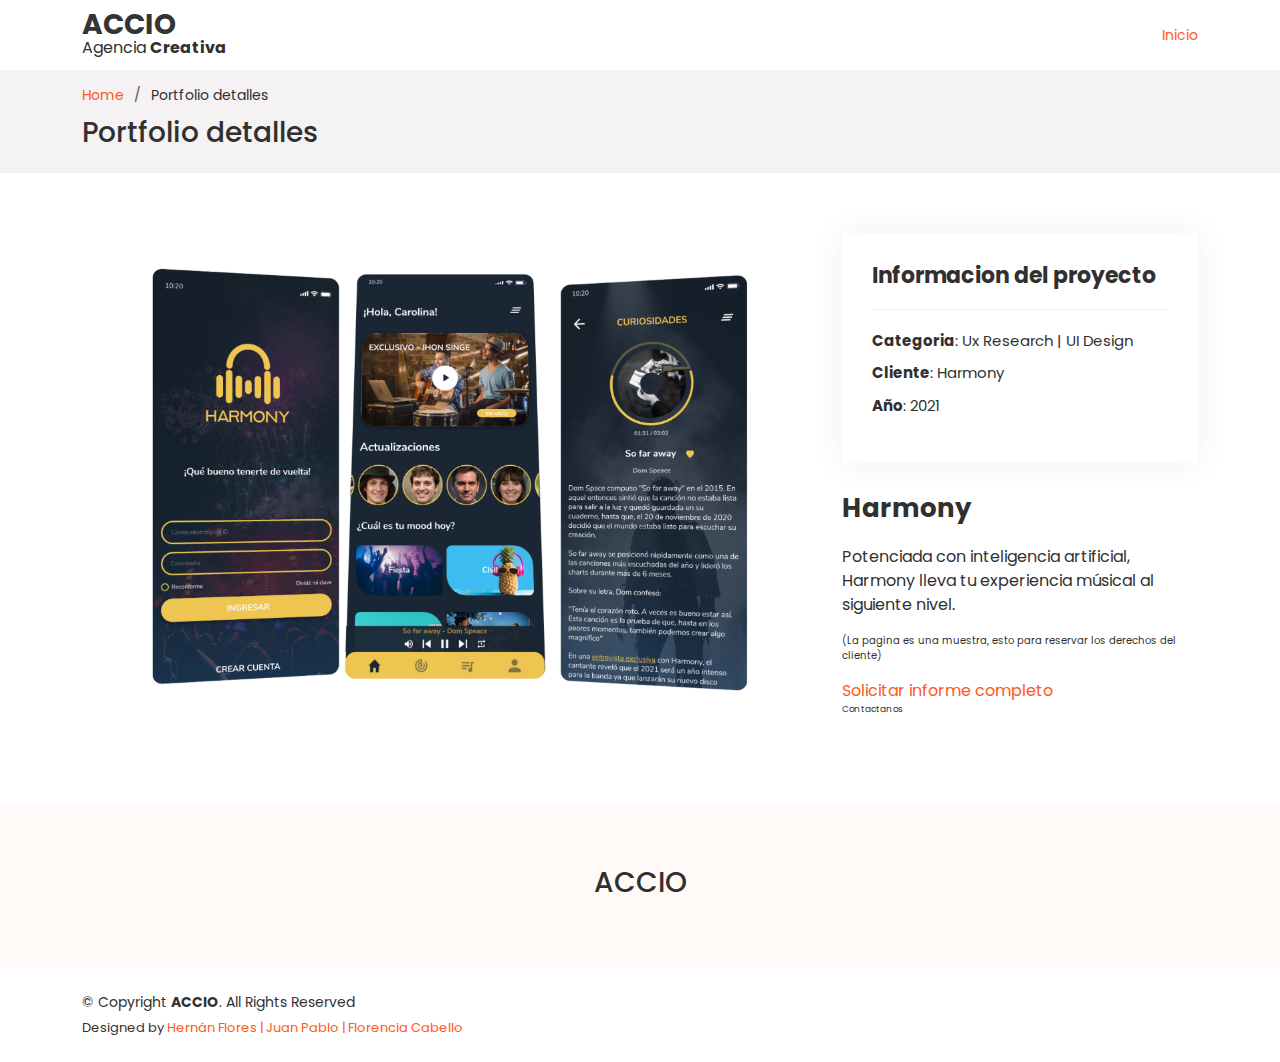
<file: portfolio-app/portfolio-app1.html>
<!DOCTYPE html>
<html lang="en">

<head>
  <meta charset="utf-8">
  <meta content="width=device-width, initial-scale=1.0" name="viewport">

  <title>Portfolio detalles</title>
  <meta content="" name="description">
  <meta content="" name="keywords">

  <!-- Favicons -->
  <link href="../assets/img/favicon.png" rel="icon">
  <link href="../assets/img/apple-touch-icon.png" rel="apple-touch-icon">

  <!-- Google Fonts -->
  <link href="https://fonts.googleapis.com/css?family=Open+Sans:300,300i,400,400i,600,600i,700,700i|Raleway:300,300i,400,400i,500,500i,600,600i,700,700i|Poppins:300,300i,400,400i,500,500i,600,600i,700,700i" rel="stylesheet">

  <!-- Vendor CSS Files -->
  <link href="../assets/vendor/aos/aos.css" rel="stylesheet">
  <link href="../assets/vendor/bootstrap/css/bootstrap.min.css" rel="stylesheet">
  <link href="../assets/vendor/bootstrap-icons/bootstrap-icons.css" rel="stylesheet">
  <link href="../assets/vendor/boxicons/css/boxicons.min.css" rel="stylesheet">
  <link href="../assets/vendor/glightbox/css/glightbox.min.css" rel="stylesheet">
  <link href="../assets/vendor/swiper/swiper-bundle.min.css" rel="stylesheet">

  <!-- Template Main CSS File -->
  <link href="../assets/css/style.css" rel="stylesheet">


</head>

<body>

  <!-- ======= Top Bar ======= 
  <section id="topbar" class="d-flex align-items-center">
    <div class="container d-flex justify-content-center justify-content-md-between">
      <div class="contact-info d-flex align-items-center">
        <i class="bi bi-envelope d-flex align-items-center"><a href="mailto:contact@example.com">contact@example.com</a></i>
        <i class="bi bi-phone d-flex align-items-center ms-4"><span>+1 5589 55488 55</span></i>
      </div>

      <div class="cta d-none d-md-flex align-items-center">
        <a href="#about" class="scrollto">Get Started</a>
      </div>
    </div>
  </section>-->

 <!-- ======= Header ======= -->
 <header id="header" class="d-flex align-items-center">
  <div class="container d-flex align-items-center justify-content-between">

    <div class="logo">
      <h1><a href="../index.html">ACCIO</a></h1>
      <p style="margin-top: 11px;margin-bottom: -15px;">Agencia <b>Creativa</b> </p>
      <!-- Uncomment below if you prefer to use an image logo -->
      <!-- <a href="index.html"><img src="assets/img/logo.png" alt="" class="img-fluid"></a>-->
    </div>

    <nav id="navbar" class="navbar">
     <ul>
        <li><a class="nav-link scrollto active" href="../index.html">Inicio</a></li>
    

        <!--
          <li class="dropdown"><a href="#"><span>Drop Down</span> <i class="bi bi-chevron-down"></i></a>

          <ul>
            <li><a href="#">Drop Down 1</a></li>
            <li class="dropdown"><a href="#"><span>Deep Drop Down</span> <i class="bi bi-chevron-right"></i></a>
              <ul>
                <li><a href="#">Deep Drop Down 1</a></li>
                <li><a href="#">Deep Drop Down 2</a></li>
                <li><a href="#">Deep Drop Down 3</a></li>
                <li><a href="#">Deep Drop Down 4</a></li>
                <li><a href="#">Deep Drop Down 5</a></li>
              </ul>
            </li>
            <li><a href="#">Drop Down 2</a></li>
            <li><a href="#">Drop Down 3</a></li>
            <li><a href="#">Drop Down 4</a></li>
          </ul>
    
        </li>
  

        <li><a class="nav-link scrollto" href="#contact">Contacto</a></li> -->
      </ul>

      <i class="bi bi-list mobile-nav-toggle"></i>
    </nav><!-- .navbar -->

  </div>
</header><!-- End Header -->













  <main id="main">



    
    <!-- ======= Breadcrumbs ======= -->
    <section id="breadcrumbs" class="breadcrumbs">
      <div class="container">
        <ol>
          <li><a href="../index.html">Home</a></li>
          <li>Portfolio detalles</li>
        </ol>
        <h2>Portfolio detalles</h2>
      </div>
    </section><!-- End Breadcrumbs -->

    <!-- ======= Portfolio Details Section ======= -->
    <section id="portfolio-details" class="portfolio-details">
      <div class="container">

        <div class="row gy-4">

          <div class="col-lg-8">
            <div class="portfolio-details-slider swiper">
              <div class="swiper-wrapper align-items-center">

                <div class="swiper-slide">
                  <img src="../assets/Portfoio-accio/app/1.jpg" alt="">
                </div>

               <!-- <div class="swiper-slide">
                  <img src="../assets/img/portfolio/portfolio-details-2.jpg" alt="">
                </div>

                <div class="swiper-slide">
                  <img src="../assets/img/portfolio/portfolio-details-3.jpg" alt="">
                </div>-->

              </div>
              <div class="swiper-pagination"></div>
            </div>
          </div>

          <div class="col-lg-4">
            <div class="portfolio-info">
              <h3>Informacion del proyecto</h3>
              <ul>
                <li><strong>Categoria</strong>: Ux Research | UI Design</li>
                <li><strong>Cliente</strong>: Harmony</li>
                <li><strong>Año</strong>: 2021</li>
                <!--                <li><strong>Project URL</strong>: <a href="#">www.example.com</a></li>
-->
              </ul>
            </div>
            <div class="portfolio-description">
              <h2>Harmony</h2>
              <p>
                Potenciada con inteligencia artificial, Harmony lleva tu experiencia músical al siguiente nivel. 
              </p>
            </div>
            <p style="font-size: 10px;"> (La pagina es una muestra, esto para reservar los derechos del cliente) </p>
        <a href="../index.html" class="btn-get-started scrollto">Solicitar informe completo</a> 
        <p style="font-size: 9px;">Contactanos</p> 
          </div>
        </div>

      </div>
    </section><!-- End Portfolio Details Section -->

  </main><!-- End #main -->









  <!-- ======= Footer ======= -->
  <footer id="footer">

    <div class="footer-top">
      <div class="container">
        <div class="row">

          <div class="col-lg-3 col-md-6 footer-contact">
            <h3 style="text-align: center;">ACCIO</h3>
            <!--    <p>
              A108 Adam Street <br>
              New York, NY 535022<br>
              United States <br><br>
              <strong>Phone:</strong> +1 5589 55488 55<br>
              <strong>Email:</strong> info@example.com<br>
            </p>-->
          </div>

          <!--
            <div class="col-lg-2 col-md-6 footer-links">
            <h4>Useful Links</h4>
            <ul>
              <li><i class="bx bx-chevron-right"></i> <a href="#">Inicio</a></li>
              <li><i class="bx bx-chevron-right"></i> <a href="#">Nosotros</a></li>
              <li><i class="bx bx-chevron-right"></i> <a href="#">Servicios</a></li>
              <li><i class="bx bx-chevron-right"></i> <a href="#">Terms of service</a></li>
              <li><i class="bx bx-chevron-right"></i> <a href="#">Privacy policy</a></li>
            </ul>
          </div>

          <div class="col-lg-3 col-md-6 footer-links">
       -->
          <!--  <h4>Our Services</h4>
            <ul>
              <li><i class="bx bx-chevron-right"></i> <a href="#">Web Design</a></li>
              <li><i class="bx bx-chevron-right"></i> <a href="#">Web Development</a></li>
              <li><i class="bx bx-chevron-right"></i> <a href="#">Product Management</a></li>
              <li><i class="bx bx-chevron-right"></i> <a href="#">Marketing</a></li>
              <li><i class="bx bx-chevron-right"></i> <a href="#">Graphic Design</a></li>
            </ul>-->
        </div>

        <!--   <div class="col-lg-4 col-md-6 footer-newsletter">
            <h4>Join Our Newsletter</h4>
            <p>Tamen quem nulla quae legam multos aute sint culpa legam noster magna</p>
            <form action="" method="post">
              <input type="email" name="email"><input type="submit" value="Subscribe">
            </form>
          </div> -->

      </div>
    </div>
    </div>

    <div class="container d-lg-flex py-4">

      <div class="me-lg-auto text-center text-lg-start">
        <div class="copyright">
          &copy; Copyright <strong><span>ACCIO</span></strong>. All Rights Reserved
        </div>
        <div class="credits">
          <!-- All the links in the footer should remain intact. -->
          <!-- You can delete the links only if you purchased the pro version. -->
          <!-- Licensing information: https://bootstrapmade.com/license/ -->
          <!-- Purchase the pro version with working PHP/AJAX contact form: https://bootstrapmade.com/ACCIO-free-multipurpose-bootstrap-template/ -->
          Designed by <a href="#">Hernán Flores | Juan Pablo | Florencia Cabello</a>
        </div>
      </div>
      <!--  <div class="social-links text-center text-lg-right pt-3 pt-lg-0">
        <a href="#" class="twitter"><i class="bx bxl-twitter"></i></a>
        <a href="#" class="facebook"><i class="bx bxl-facebook"></i></a>
        <a href="#" class="instagram"><i class="bx bxl-instagram"></i></a>
        <a href="#" class="google-plus"><i class="bx bxl-skype"></i></a>
        <a href="#" class="linkedin"><i class="bx bxl-linkedin"></i></a>
      </div>-->
    </div>
  </footer><!-- End Footer -->

  <a href="#" class="back-to-top d-flex align-items-center justify-content-center"><i
      class="bi bi-arrow-up-short"></i></a>

  <!-- Vendor JS Files -->
  <script src="../assets/vendor/aos/aos.js"></script>
  <script src="../assets/vendor/bootstrap/js/bootstrap.bundle.min.js"></script>
  <script src="../assets/vendor/glightbox/js/glightbox.min.js"></script>
  <script src="../assets/vendor/isotope-layout/isotope.pkgd.min.js"></script>
  <script src="../assets/vendor/swiper/swiper-bundle.min.js"></script>
  <script src="../assets/vendor/php-email-form/validate.js"></script>

  <!-- Template Main JS File -->
  <script src="../assets/js/main.js"></script>

</body>

</html>
</file>
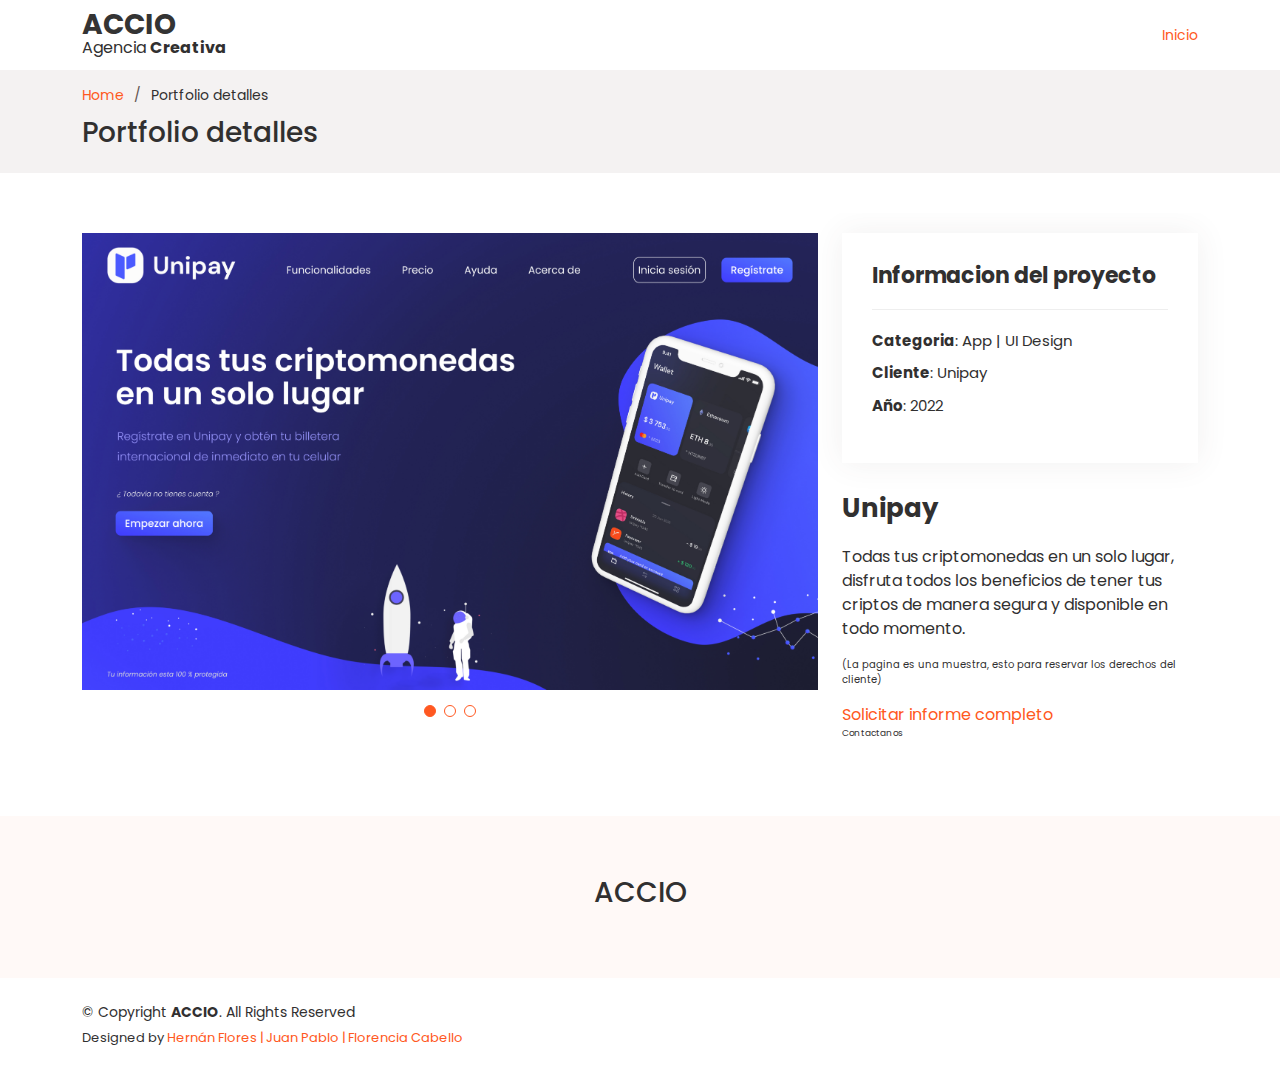
<file: portfolio-app/portfolio-app2.html>
<!DOCTYPE html>
<html lang="en">

<head>
  <meta charset="utf-8">
  <meta content="width=device-width, initial-scale=1.0" name="viewport">

  <title>Portfolio detalles</title>
  <meta content="" name="description">
  <meta content="" name="keywords">

  <!-- Favicons -->
  <link href="../assets/img/favicon.png" rel="icon">
  <link href="../assets/img/apple-touch-icon.png" rel="apple-touch-icon">

  <!-- Google Fonts -->
  <link href="https://fonts.googleapis.com/css?family=Open+Sans:300,300i,400,400i,600,600i,700,700i|Raleway:300,300i,400,400i,500,500i,600,600i,700,700i|Poppins:300,300i,400,400i,500,500i,600,600i,700,700i" rel="stylesheet">

  <!-- Vendor CSS Files -->
  <link href="../assets/vendor/aos/aos.css" rel="stylesheet">
  <link href="../assets/vendor/bootstrap/css/bootstrap.min.css" rel="stylesheet">
  <link href="../assets/vendor/bootstrap-icons/bootstrap-icons.css" rel="stylesheet">
  <link href="../assets/vendor/boxicons/css/boxicons.min.css" rel="stylesheet">
  <link href="../assets/vendor/glightbox/css/glightbox.min.css" rel="stylesheet">
  <link href="../assets/vendor/swiper/swiper-bundle.min.css" rel="stylesheet">

  <!-- Template Main CSS File -->
  <link href="../assets/css/style.css" rel="stylesheet">


</head>

<body>

  <!-- ======= Top Bar ======= 
  <section id="topbar" class="d-flex align-items-center">
    <div class="container d-flex justify-content-center justify-content-md-between">
      <div class="contact-info d-flex align-items-center">
        <i class="bi bi-envelope d-flex align-items-center"><a href="mailto:contact@example.com">contact@example.com</a></i>
        <i class="bi bi-phone d-flex align-items-center ms-4"><span>+1 5589 55488 55</span></i>
      </div>

      <div class="cta d-none d-md-flex align-items-center">
        <a href="#about" class="scrollto">Get Started</a>
      </div>
    </div>
  </section>-->

 <!-- ======= Header ======= -->
 <header id="header" class="d-flex align-items-center">
  <div class="container d-flex align-items-center justify-content-between">

    <div class="logo">
      <h1><a href="../index.html">ACCIO</a></h1>
      <p style="margin-top: 11px;margin-bottom: -15px;">Agencia <b>Creativa</b> </p>
      <!-- Uncomment below if you prefer to use an image logo -->
      <!-- <a href="index.html"><img src="assets/img/logo.png" alt="" class="img-fluid"></a>-->
    </div>

    <nav id="navbar" class="navbar">
      <ul>
        <li><a class="nav-link scrollto active" href="../index.html">Inicio</a></li>
    

        <!--
          <li class="dropdown"><a href="#"><span>Drop Down</span> <i class="bi bi-chevron-down"></i></a>

          <ul>
            <li><a href="#">Drop Down 1</a></li>
            <li class="dropdown"><a href="#"><span>Deep Drop Down</span> <i class="bi bi-chevron-right"></i></a>
              <ul>
                <li><a href="#">Deep Drop Down 1</a></li>
                <li><a href="#">Deep Drop Down 2</a></li>
                <li><a href="#">Deep Drop Down 3</a></li>
                <li><a href="#">Deep Drop Down 4</a></li>
                <li><a href="#">Deep Drop Down 5</a></li>
              </ul>
            </li>
            <li><a href="#">Drop Down 2</a></li>
            <li><a href="#">Drop Down 3</a></li>
            <li><a href="#">Drop Down 4</a></li>
          </ul>
    
        </li>
  

        <li><a class="nav-link scrollto" href="#contact">Contacto</a></li> -->
      </ul>

      <i class="bi bi-list mobile-nav-toggle"></i>
    </nav><!-- .navbar -->

  </div>
</header><!-- End Header -->













  <main id="main">



    
    <!-- ======= Breadcrumbs ======= -->
    <section id="breadcrumbs" class="breadcrumbs">
      <div class="container">
        <ol>
          <li><a href="../index.html">Home</a></li>
          <li>Portfolio detalles</li>
        </ol>
        <h2>Portfolio detalles</h2>
      </div>
    </section><!-- End Breadcrumbs -->

    <!-- ======= Portfolio Details Section ======= -->
    <section id="portfolio-details" class="portfolio-details">
      <div class="container">

        <div class="row gy-4">

          <div class="col-lg-8">
            <div class="portfolio-details-slider swiper">
              <div class="swiper-wrapper align-items-center">

                <div class="swiper-slide">
                  <img src="../assets/Portfoio-accio/app/2.jpg" alt="">
                </div>

                <div class="swiper-slide">
                  <img src="../assets/Portfoio-accio/app/22.jpg" alt="">
                </div>
                <div class="swiper-slide">
                  <img src="../assets/Portfoio-accio/app/222.jpg" alt="">
                </div>
              </div>
              <div class="swiper-pagination"></div>
            </div>
          </div>

          <div class="col-lg-4">
            <div class="portfolio-info">
              <h3>Informacion del proyecto</h3>
              <ul>
                <li><strong>Categoria</strong>: App | UI Design</li>
                <li><strong>Cliente</strong>: Unipay</li>
                <li><strong>Año</strong>: 2022</li>
                <!--                <li><strong>Project URL</strong>: <a href="#">www.example.com</a></li>
-->
              </ul>
            </div>
            <div class="portfolio-description">
              <h2>Unipay</h2>
              <p>
                Todas tus criptomonedas 
en un solo lugar, disfruta todos los beneficios de tener tus criptos de manera segura y disponible en todo momento. 
              </p>
            </div>
            <p style="font-size: 10px;"> (La pagina es una muestra, esto para reservar los derechos del cliente) </p>
        <a href="../index.html" class="btn-get-started scrollto">Solicitar informe completo</a> 
        <p style="font-size: 9px;">Contactanos</p> 
          </div>
        </div>

      </div>
    </section><!-- End Portfolio Details Section -->

  </main><!-- End #main -->









  <!-- ======= Footer ======= -->
  <footer id="footer">

    <div class="footer-top">
      <div class="container">
        <div class="row">

          <div class="col-lg-3 col-md-6 footer-contact">
            <h3 style="text-align: center;">ACCIO</h3>
            <!--    <p>
              A108 Adam Street <br>
              New York, NY 535022<br>
              United States <br><br>
              <strong>Phone:</strong> +1 5589 55488 55<br>
              <strong>Email:</strong> info@example.com<br>
            </p>-->
          </div>

          <!--
            <div class="col-lg-2 col-md-6 footer-links">
            <h4>Useful Links</h4>
            <ul>
              <li><i class="bx bx-chevron-right"></i> <a href="#">Inicio</a></li>
              <li><i class="bx bx-chevron-right"></i> <a href="#">Nosotros</a></li>
              <li><i class="bx bx-chevron-right"></i> <a href="#">Servicios</a></li>
              <li><i class="bx bx-chevron-right"></i> <a href="#">Terms of service</a></li>
              <li><i class="bx bx-chevron-right"></i> <a href="#">Privacy policy</a></li>
            </ul>
          </div>

          <div class="col-lg-3 col-md-6 footer-links">
       -->
          <!--  <h4>Our Services</h4>
            <ul>
              <li><i class="bx bx-chevron-right"></i> <a href="#">Web Design</a></li>
              <li><i class="bx bx-chevron-right"></i> <a href="#">Web Development</a></li>
              <li><i class="bx bx-chevron-right"></i> <a href="#">Product Management</a></li>
              <li><i class="bx bx-chevron-right"></i> <a href="#">Marketing</a></li>
              <li><i class="bx bx-chevron-right"></i> <a href="#">Graphic Design</a></li>
            </ul>-->
        </div>

        <!--   <div class="col-lg-4 col-md-6 footer-newsletter">
            <h4>Join Our Newsletter</h4>
            <p>Tamen quem nulla quae legam multos aute sint culpa legam noster magna</p>
            <form action="" method="post">
              <input type="email" name="email"><input type="submit" value="Subscribe">
            </form>
          </div> -->

      </div>
    </div>
    </div>

    <div class="container d-lg-flex py-4">

      <div class="me-lg-auto text-center text-lg-start">
        <div class="copyright">
          &copy; Copyright <strong><span>ACCIO</span></strong>. All Rights Reserved
        </div>
        <div class="credits">
          <!-- All the links in the footer should remain intact. -->
          <!-- You can delete the links only if you purchased the pro version. -->
          <!-- Licensing information: https://bootstrapmade.com/license/ -->
          <!-- Purchase the pro version with working PHP/AJAX contact form: https://bootstrapmade.com/ACCIO-free-multipurpose-bootstrap-template/ -->
          Designed by <a href="#">Hernán Flores | Juan Pablo | Florencia Cabello</a>
        </div>
      </div>
      <!--  <div class="social-links text-center text-lg-right pt-3 pt-lg-0">
        <a href="#" class="twitter"><i class="bx bxl-twitter"></i></a>
        <a href="#" class="facebook"><i class="bx bxl-facebook"></i></a>
        <a href="#" class="instagram"><i class="bx bxl-instagram"></i></a>
        <a href="#" class="google-plus"><i class="bx bxl-skype"></i></a>
        <a href="#" class="linkedin"><i class="bx bxl-linkedin"></i></a>
      </div>-->
    </div>
  </footer><!-- End Footer -->

  <a href="#" class="back-to-top d-flex align-items-center justify-content-center"><i
      class="bi bi-arrow-up-short"></i></a>

  <!-- Vendor JS Files -->
  <script src="../assets/vendor/aos/aos.js"></script>
  <script src="../assets/vendor/bootstrap/js/bootstrap.bundle.min.js"></script>
  <script src="../assets/vendor/glightbox/js/glightbox.min.js"></script>
  <script src="../assets/vendor/isotope-layout/isotope.pkgd.min.js"></script>
  <script src="../assets/vendor/swiper/swiper-bundle.min.js"></script>
  <script src="../assets/vendor/php-email-form/validate.js"></script>

  <!-- Template Main JS File -->
  <script src="../assets/js/main.js"></script>

</body>

</html>
</file>
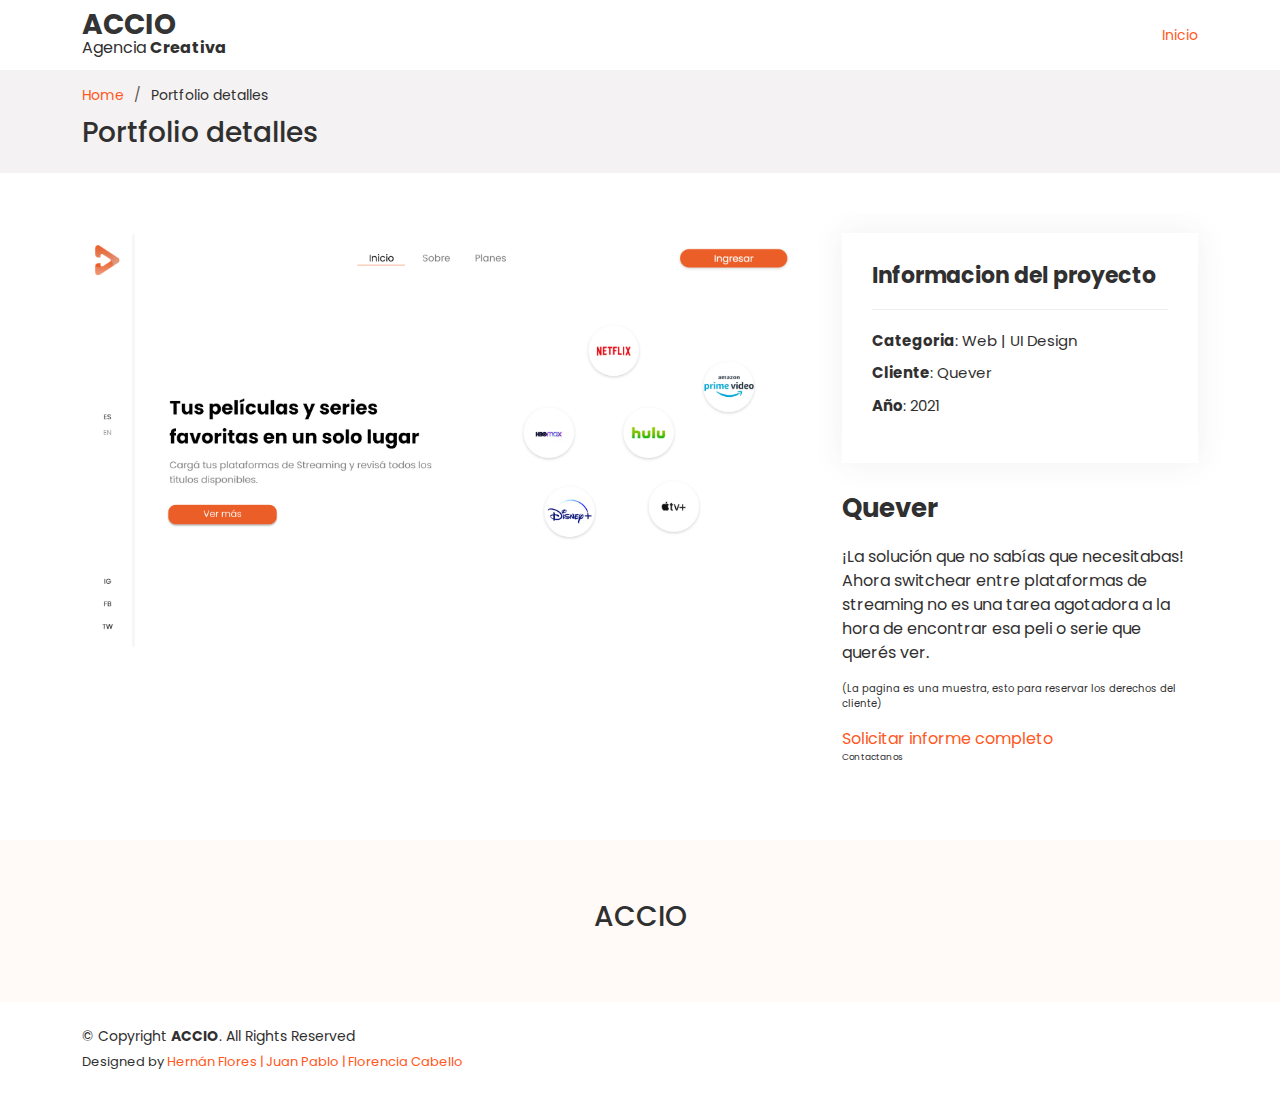
<file: portfolio-web/portfolio-web1.html>
<!DOCTYPE html>
<html lang="en">

<head>
  <meta charset="utf-8">
  <meta content="width=device-width, initial-scale=1.0" name="viewport">

  <title>Portfolio detalles</title>
  <meta content="" name="description">
  <meta content="" name="keywords">

  <!-- Favicons -->
  <link href="../assets/img/favicon.png" rel="icon">
  <link href="../assets/img/apple-touch-icon.png" rel="apple-touch-icon">

  <!-- Google Fonts -->
  <link href="https://fonts.googleapis.com/css?family=Open+Sans:300,300i,400,400i,600,600i,700,700i|Raleway:300,300i,400,400i,500,500i,600,600i,700,700i|Poppins:300,300i,400,400i,500,500i,600,600i,700,700i" rel="stylesheet">

  <!-- Vendor CSS Files -->
  <link href="../assets/vendor/aos/aos.css" rel="stylesheet">
  <link href="../assets/vendor/bootstrap/css/bootstrap.min.css" rel="stylesheet">
  <link href="../assets/vendor/bootstrap-icons/bootstrap-icons.css" rel="stylesheet">
  <link href="../assets/vendor/boxicons/css/boxicons.min.css" rel="stylesheet">
  <link href="../assets/vendor/glightbox/css/glightbox.min.css" rel="stylesheet">
  <link href="../assets/vendor/swiper/swiper-bundle.min.css" rel="stylesheet">

  <!-- Template Main CSS File -->
  <link href="../assets/css/style.css" rel="stylesheet">


</head>

<body>

  <!-- ======= Top Bar ======= 
  <section id="topbar" class="d-flex align-items-center">
    <div class="container d-flex justify-content-center justify-content-md-between">
      <div class="contact-info d-flex align-items-center">
        <i class="bi bi-envelope d-flex align-items-center"><a href="mailto:contact@example.com">contact@example.com</a></i>
        <i class="bi bi-phone d-flex align-items-center ms-4"><span>+1 5589 55488 55</span></i>
      </div>

      <div class="cta d-none d-md-flex align-items-center">
        <a href="#about" class="scrollto">Get Started</a>
      </div>
    </div>
  </section>-->

 <!-- ======= Header ======= -->
 <header id="header" class="d-flex align-items-center">
  <div class="container d-flex align-items-center justify-content-between">

    <div class="logo">
      <h1><a href="../index.html">ACCIO</a></h1>
      <p style="margin-top: 11px;margin-bottom: -15px;">Agencia <b>Creativa</b> </p>
      <!-- Uncomment below if you prefer to use an image logo -->
      <!-- <a href="index.html"><img src="assets/img/logo.png" alt="" class="img-fluid"></a>-->
    </div>

    <nav id="navbar" class="navbar">
      <ul>
        <li><a class="nav-link scrollto active" href="../index.html">Inicio</a></li>
    

        <!--
          <li class="dropdown"><a href="#"><span>Drop Down</span> <i class="bi bi-chevron-down"></i></a>

          <ul>
            <li><a href="#">Drop Down 1</a></li>
            <li class="dropdown"><a href="#"><span>Deep Drop Down</span> <i class="bi bi-chevron-right"></i></a>
              <ul>
                <li><a href="#">Deep Drop Down 1</a></li>
                <li><a href="#">Deep Drop Down 2</a></li>
                <li><a href="#">Deep Drop Down 3</a></li>
                <li><a href="#">Deep Drop Down 4</a></li>
                <li><a href="#">Deep Drop Down 5</a></li>
              </ul>
            </li>
            <li><a href="#">Drop Down 2</a></li>
            <li><a href="#">Drop Down 3</a></li>
            <li><a href="#">Drop Down 4</a></li>
          </ul>
    
        </li>
  

        <li><a class="nav-link scrollto" href="#contact">Contacto</a></li> -->
      </ul>

      <i class="bi bi-list mobile-nav-toggle"></i>
    </nav><!-- .navbar -->

  </div>
</header><!-- End Header -->













  <main id="main">



    
    <!-- ======= Breadcrumbs ======= -->
    <section id="breadcrumbs" class="breadcrumbs">
      <div class="container">
        <ol>
          <li><a href="../index.html">Home</a></li>
          <li>Portfolio detalles</li>
        </ol>
        <h2>Portfolio detalles</h2>
      </div>
    </section><!-- End Breadcrumbs -->

    <!-- ======= Portfolio Details Section ======= -->
    <section id="portfolio-details" class="portfolio-details">
      <div class="container">

        <div class="row gy-4">

          <div class="col-lg-8">
            <div class="portfolio-details-slider swiper">
              <div class="swiper-wrapper align-items-center">

                <div class="swiper-slide">
                  <img src="../assets/Portfoio-accio/web/1.jpg" alt="">
                </div>

               <!-- <div class="swiper-slide">
                  <img src="../assets/img/portfolio/portfolio-details-2.jpg" alt="">
                </div>

                <div class="swiper-slide">
                  <img src="../assets/img/portfolio/portfolio-details-3.jpg" alt="">
                </div>-->

              </div>
              <div class="swiper-pagination"></div>
            </div>
          </div>

          <div class="col-lg-4">
            <div class="portfolio-info">
              <h3>Informacion del proyecto</h3>
              <ul>
                <li><strong>Categoria</strong>: Web | UI Design</li>
                <li><strong>Cliente</strong>: Quever</li>
                <li><strong>Año</strong>: 2021</li>
                <!--                <li><strong>Project URL</strong>: <a href="#">www.example.com</a></li>
-->
              </ul>
            </div>
            <div class="portfolio-description">
              <h2>Quever</h2>
              <p>
                ¡La solución que no sabías que necesitabas! 

Ahora switchear entre plataformas de streaming no es una tarea agotadora a la hora de encontrar esa peli o serie que querés ver. 
              </p>
            </div>
            <p style="font-size: 10px;"> (La pagina es una muestra, esto para reservar los derechos del cliente) </p>
        <a href="../index.html" class="btn-get-started scrollto">Solicitar informe completo</a> 
        <p style="font-size: 9px;">Contactanos</p> 
          </div>
        </div>

      </div>
    </section><!-- End Portfolio Details Section -->

  </main><!-- End #main -->









  <!-- ======= Footer ======= -->
  <footer id="footer">

    <div class="footer-top">
      <div class="container">
        <div class="row">

          <div class="col-lg-3 col-md-6 footer-contact">
            <h3 style="text-align: center;">ACCIO</h3>
            <!--    <p>
              A108 Adam Street <br>
              New York, NY 535022<br>
              United States <br><br>
              <strong>Phone:</strong> +1 5589 55488 55<br>
              <strong>Email:</strong> info@example.com<br>
            </p>-->
          </div>

          <!--
            <div class="col-lg-2 col-md-6 footer-links">
            <h4>Useful Links</h4>
            <ul>
              <li><i class="bx bx-chevron-right"></i> <a href="#">Inicio</a></li>
              <li><i class="bx bx-chevron-right"></i> <a href="#">Nosotros</a></li>
              <li><i class="bx bx-chevron-right"></i> <a href="#">Servicios</a></li>
              <li><i class="bx bx-chevron-right"></i> <a href="#">Terms of service</a></li>
              <li><i class="bx bx-chevron-right"></i> <a href="#">Privacy policy</a></li>
            </ul>
          </div>

          <div class="col-lg-3 col-md-6 footer-links">
       -->
          <!--  <h4>Our Services</h4>
            <ul>
              <li><i class="bx bx-chevron-right"></i> <a href="#">Web Design</a></li>
              <li><i class="bx bx-chevron-right"></i> <a href="#">Web Development</a></li>
              <li><i class="bx bx-chevron-right"></i> <a href="#">Product Management</a></li>
              <li><i class="bx bx-chevron-right"></i> <a href="#">Marketing</a></li>
              <li><i class="bx bx-chevron-right"></i> <a href="#">Graphic Design</a></li>
            </ul>-->
        </div>

        <!--   <div class="col-lg-4 col-md-6 footer-newsletter">
            <h4>Join Our Newsletter</h4>
            <p>Tamen quem nulla quae legam multos aute sint culpa legam noster magna</p>
            <form action="" method="post">
              <input type="email" name="email"><input type="submit" value="Subscribe">
            </form>
          </div> -->

      </div>
    </div>
    </div>

    <div class="container d-lg-flex py-4">

      <div class="me-lg-auto text-center text-lg-start">
        <div class="copyright">
          &copy; Copyright <strong><span>ACCIO</span></strong>. All Rights Reserved
        </div>
        <div class="credits">
          <!-- All the links in the footer should remain intact. -->
          <!-- You can delete the links only if you purchased the pro version. -->
          <!-- Licensing information: https://bootstrapmade.com/license/ -->
          <!-- Purchase the pro version with working PHP/AJAX contact form: https://bootstrapmade.com/ACCIO-free-multipurpose-bootstrap-template/ -->
          Designed by <a href="#">Hernán Flores | Juan Pablo | Florencia Cabello</a>
        </div>
      </div>
      <!--  <div class="social-links text-center text-lg-right pt-3 pt-lg-0">
        <a href="#" class="twitter"><i class="bx bxl-twitter"></i></a>
        <a href="#" class="facebook"><i class="bx bxl-facebook"></i></a>
        <a href="#" class="instagram"><i class="bx bxl-instagram"></i></a>
        <a href="#" class="google-plus"><i class="bx bxl-skype"></i></a>
        <a href="#" class="linkedin"><i class="bx bxl-linkedin"></i></a>
      </div>-->
    </div>
  </footer><!-- End Footer -->

  <a href="#" class="back-to-top d-flex align-items-center justify-content-center"><i
      class="bi bi-arrow-up-short"></i></a>

  <!-- Vendor JS Files -->
  <script src="../assets/vendor/aos/aos.js"></script>
  <script src="../assets/vendor/bootstrap/js/bootstrap.bundle.min.js"></script>
  <script src="../assets/vendor/glightbox/js/glightbox.min.js"></script>
  <script src="../assets/vendor/isotope-layout/isotope.pkgd.min.js"></script>
  <script src="../assets/vendor/swiper/swiper-bundle.min.js"></script>
  <script src="../assets/vendor/php-email-form/validate.js"></script>

  <!-- Template Main JS File -->
  <script src="../assets/js/main.js"></script>

</body>

</html>
</file>
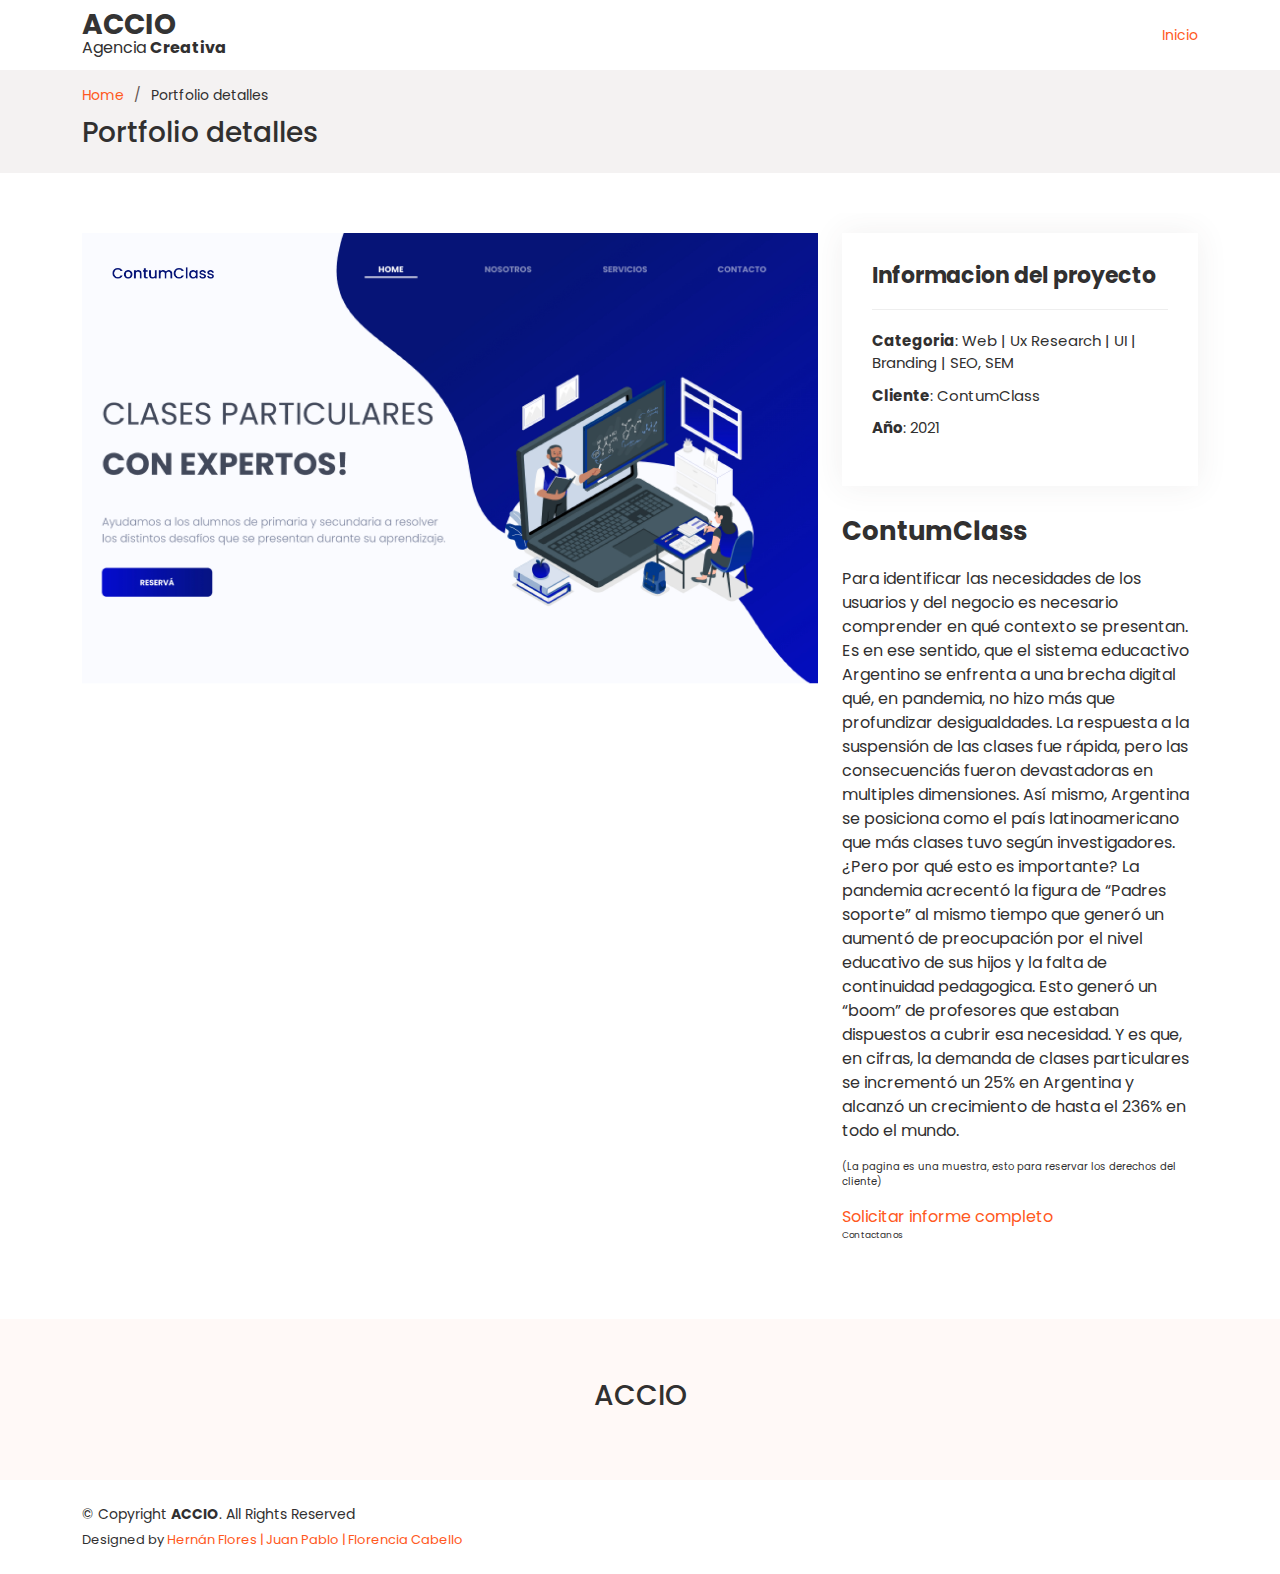
<file: portfolio-web/portfolio-web2.html>
<!DOCTYPE html>
<html lang="en">

<head>
  <meta charset="utf-8">
  <meta content="width=device-width, initial-scale=1.0" name="viewport">

  <title>Portfolio detalles</title>
  <meta content="" name="description">
  <meta content="" name="keywords">

  <!-- Favicons -->
  <link href="../assets/img/favicon.png" rel="icon">
  <link href="../assets/img/apple-touch-icon.png" rel="apple-touch-icon">

  <!-- Google Fonts -->
  <link href="https://fonts.googleapis.com/css?family=Open+Sans:300,300i,400,400i,600,600i,700,700i|Raleway:300,300i,400,400i,500,500i,600,600i,700,700i|Poppins:300,300i,400,400i,500,500i,600,600i,700,700i" rel="stylesheet">

  <!-- Vendor CSS Files -->
  <link href="../assets/vendor/aos/aos.css" rel="stylesheet">
  <link href="../assets/vendor/bootstrap/css/bootstrap.min.css" rel="stylesheet">
  <link href="../assets/vendor/bootstrap-icons/bootstrap-icons.css" rel="stylesheet">
  <link href="../assets/vendor/boxicons/css/boxicons.min.css" rel="stylesheet">
  <link href="../assets/vendor/glightbox/css/glightbox.min.css" rel="stylesheet">
  <link href="../assets/vendor/swiper/swiper-bundle.min.css" rel="stylesheet">

  <!-- Template Main CSS File -->
  <link href="../assets/css/style.css" rel="stylesheet">


</head>

<body>

  <!-- ======= Top Bar ======= 
  <section id="topbar" class="d-flex align-items-center">
    <div class="container d-flex justify-content-center justify-content-md-between">
      <div class="contact-info d-flex align-items-center">
        <i class="bi bi-envelope d-flex align-items-center"><a href="mailto:contact@example.com">contact@example.com</a></i>
        <i class="bi bi-phone d-flex align-items-center ms-4"><span>+1 5589 55488 55</span></i>
      </div>

      <div class="cta d-none d-md-flex align-items-center">
        <a href="#about" class="scrollto">Get Started</a>
      </div>
    </div>
  </section>-->

 <!-- ======= Header ======= -->
 <header id="header" class="d-flex align-items-center">
  <div class="container d-flex align-items-center justify-content-between">

    <div class="logo">
      <h1><a href="../index.html">ACCIO</a></h1>
      <p style="margin-top: 11px;margin-bottom: -15px;">Agencia <b>Creativa</b> </p>
      <!-- Uncomment below if you prefer to use an image logo -->
      <!-- <a href="index.html"><img src="assets/img/logo.png" alt="" class="img-fluid"></a>-->
    </div>

    <nav id="navbar" class="navbar">
      <ul>
        <li><a class="nav-link scrollto active" href="../index.html">Inicio</a></li>
    

        <!--
          <li class="dropdown"><a href="#"><span>Drop Down</span> <i class="bi bi-chevron-down"></i></a>

          <ul>
            <li><a href="#">Drop Down 1</a></li>
            <li class="dropdown"><a href="#"><span>Deep Drop Down</span> <i class="bi bi-chevron-right"></i></a>
              <ul>
                <li><a href="#">Deep Drop Down 1</a></li>
                <li><a href="#">Deep Drop Down 2</a></li>
                <li><a href="#">Deep Drop Down 3</a></li>
                <li><a href="#">Deep Drop Down 4</a></li>
                <li><a href="#">Deep Drop Down 5</a></li>
              </ul>
            </li>
            <li><a href="#">Drop Down 2</a></li>
            <li><a href="#">Drop Down 3</a></li>
            <li><a href="#">Drop Down 4</a></li>
          </ul>
    
        </li>
  

        <li><a class="nav-link scrollto" href="#contact">Contacto</a></li> -->
      </ul>

      <i class="bi bi-list mobile-nav-toggle"></i>
    </nav><!-- .navbar -->

  </div>
</header><!-- End Header -->













  <main id="main">



    
    <!-- ======= Breadcrumbs ======= -->
    <section id="breadcrumbs" class="breadcrumbs">
      <div class="container">
        <ol>
          <li><a href="../index.html">Home</a></li>
          <li>Portfolio detalles</li>
        </ol>
        <h2>Portfolio detalles</h2>
      </div>
    </section><!-- End Breadcrumbs -->

    <!-- ======= Portfolio Details Section ======= -->
    <section id="portfolio-details" class="portfolio-details">
      <div class="container">

        <div class="row gy-4">

          <div class="col-lg-8">
            <div class="portfolio-details-slider swiper">
              <div class="swiper-wrapper align-items-center">

                <div class="swiper-slide">
                  <img src="../assets/Portfoio-accio/web/2.jpg" alt="">
                </div>

               <!-- <div class="swiper-slide">
                  <img src="../assets/img/portfolio/portfolio-details-2.jpg" alt="">
                </div>

                <div class="swiper-slide">
                  <img src="../assets/img/portfolio/portfolio-details-3.jpg" alt="">
                </div>-->

              </div>
              <div class="swiper-pagination"></div>
            </div>
          </div>

          <div class="col-lg-4">
            <div class="portfolio-info">
              <h3>Informacion del proyecto</h3>
              <ul>
                <li><strong>Categoria</strong>: Web | Ux Research | UI | Branding | SEO, SEM</li>
                <li><strong>Cliente</strong>: ContumClass</li>
                <li><strong>Año</strong>: 2021</li>
                <!--                <li><strong>Project URL</strong>: <a href="#">www.example.com</a></li>
-->
              </ul>
            </div>
            <div class="portfolio-description">
              <h2>ContumClass</h2>
              <p>
               
Para identificar las necesidades de los usuarios y del negocio es necesario comprender en qué contexto se presentan.

Es en ese sentido, que el sistema educactivo Argentino se enfrenta a una brecha digital qué, en pandemia, no hizo más que profundizar desigualdades. 

La respuesta a la suspensión de las clases fue rápida, pero las consecuenciás fueron devastadoras en multiples dimensiones. 

Así mismo, Argentina se posiciona como el país latinoamericano que más clases tuvo según investigadores. 

¿Pero por qué esto es importante?

La pandemia acrecentó la figura de “Padres soporte” al mismo tiempo que generó un aumentó de preocupación por el nivel educativo de sus hijos y la falta de continuidad pedagogica. 

Esto generó un “boom” de profesores que estaban dispuestos a cubrir esa necesidad. Y es que, en cifras, la demanda de clases particulares se incrementó un 25% en Argentina y alcanzó un crecimiento de hasta el 236% en todo el mundo.  
              </p>
            </div>
            <p style="font-size: 10px;"> (La pagina es una muestra, esto para reservar los derechos del cliente) </p>
        <a href="../index.html" class="btn-get-started scrollto">Solicitar informe completo</a> 
        <p style="font-size: 9px;">Contactanos</p> 
          </div>
        </div>

      </div>
    </section><!-- End Portfolio Details Section -->

  </main><!-- End #main -->









  <!-- ======= Footer ======= -->
  <footer id="footer">

    <div class="footer-top">
      <div class="container">
        <div class="row">

          <div class="col-lg-3 col-md-6 footer-contact">
            <h3 style="text-align: center;">ACCIO</h3>
            <!--    <p>
              A108 Adam Street <br>
              New York, NY 535022<br>
              United States <br><br>
              <strong>Phone:</strong> +1 5589 55488 55<br>
              <strong>Email:</strong> info@example.com<br>
            </p>-->
          </div>

          <!--
            <div class="col-lg-2 col-md-6 footer-links">
            <h4>Useful Links</h4>
            <ul>
              <li><i class="bx bx-chevron-right"></i> <a href="#">Inicio</a></li>
              <li><i class="bx bx-chevron-right"></i> <a href="#">Nosotros</a></li>
              <li><i class="bx bx-chevron-right"></i> <a href="#">Servicios</a></li>
              <li><i class="bx bx-chevron-right"></i> <a href="#">Terms of service</a></li>
              <li><i class="bx bx-chevron-right"></i> <a href="#">Privacy policy</a></li>
            </ul>
          </div>

          <div class="col-lg-3 col-md-6 footer-links">
       -->
          <!--  <h4>Our Services</h4>
            <ul>
              <li><i class="bx bx-chevron-right"></i> <a href="#">Web Design</a></li>
              <li><i class="bx bx-chevron-right"></i> <a href="#">Web Development</a></li>
              <li><i class="bx bx-chevron-right"></i> <a href="#">Product Management</a></li>
              <li><i class="bx bx-chevron-right"></i> <a href="#">Marketing</a></li>
              <li><i class="bx bx-chevron-right"></i> <a href="#">Graphic Design</a></li>
            </ul>-->
        </div>

        <!--   <div class="col-lg-4 col-md-6 footer-newsletter">
            <h4>Join Our Newsletter</h4>
            <p>Tamen quem nulla quae legam multos aute sint culpa legam noster magna</p>
            <form action="" method="post">
              <input type="email" name="email"><input type="submit" value="Subscribe">
            </form>
          </div> -->

      </div>
    </div>
    </div>

    <div class="container d-lg-flex py-4">

      <div class="me-lg-auto text-center text-lg-start">
        <div class="copyright">
          &copy; Copyright <strong><span>ACCIO</span></strong>. All Rights Reserved
        </div>
        <div class="credits">
          <!-- All the links in the footer should remain intact. -->
          <!-- You can delete the links only if you purchased the pro version. -->
          <!-- Licensing information: https://bootstrapmade.com/license/ -->
          <!-- Purchase the pro version with working PHP/AJAX contact form: https://bootstrapmade.com/ACCIO-free-multipurpose-bootstrap-template/ -->
          Designed by <a href="#">Hernán Flores | Juan Pablo | Florencia Cabello</a>
        </div>
      </div>
      <!--  <div class="social-links text-center text-lg-right pt-3 pt-lg-0">
        <a href="#" class="twitter"><i class="bx bxl-twitter"></i></a>
        <a href="#" class="facebook"><i class="bx bxl-facebook"></i></a>
        <a href="#" class="instagram"><i class="bx bxl-instagram"></i></a>
        <a href="#" class="google-plus"><i class="bx bxl-skype"></i></a>
        <a href="#" class="linkedin"><i class="bx bxl-linkedin"></i></a>
      </div>-->
    </div>
  </footer><!-- End Footer -->

  <a href="#" class="back-to-top d-flex align-items-center justify-content-center"><i
      class="bi bi-arrow-up-short"></i></a>

  <!-- Vendor JS Files -->
  <script src="../assets/vendor/aos/aos.js"></script>
  <script src="../assets/vendor/bootstrap/js/bootstrap.bundle.min.js"></script>
  <script src="../assets/vendor/glightbox/js/glightbox.min.js"></script>
  <script src="../assets/vendor/isotope-layout/isotope.pkgd.min.js"></script>
  <script src="../assets/vendor/swiper/swiper-bundle.min.js"></script>
  <script src="../assets/vendor/php-email-form/validate.js"></script>

  <!-- Template Main JS File -->
  <script src="../assets/js/main.js"></script>

</body>

</html>
</file>
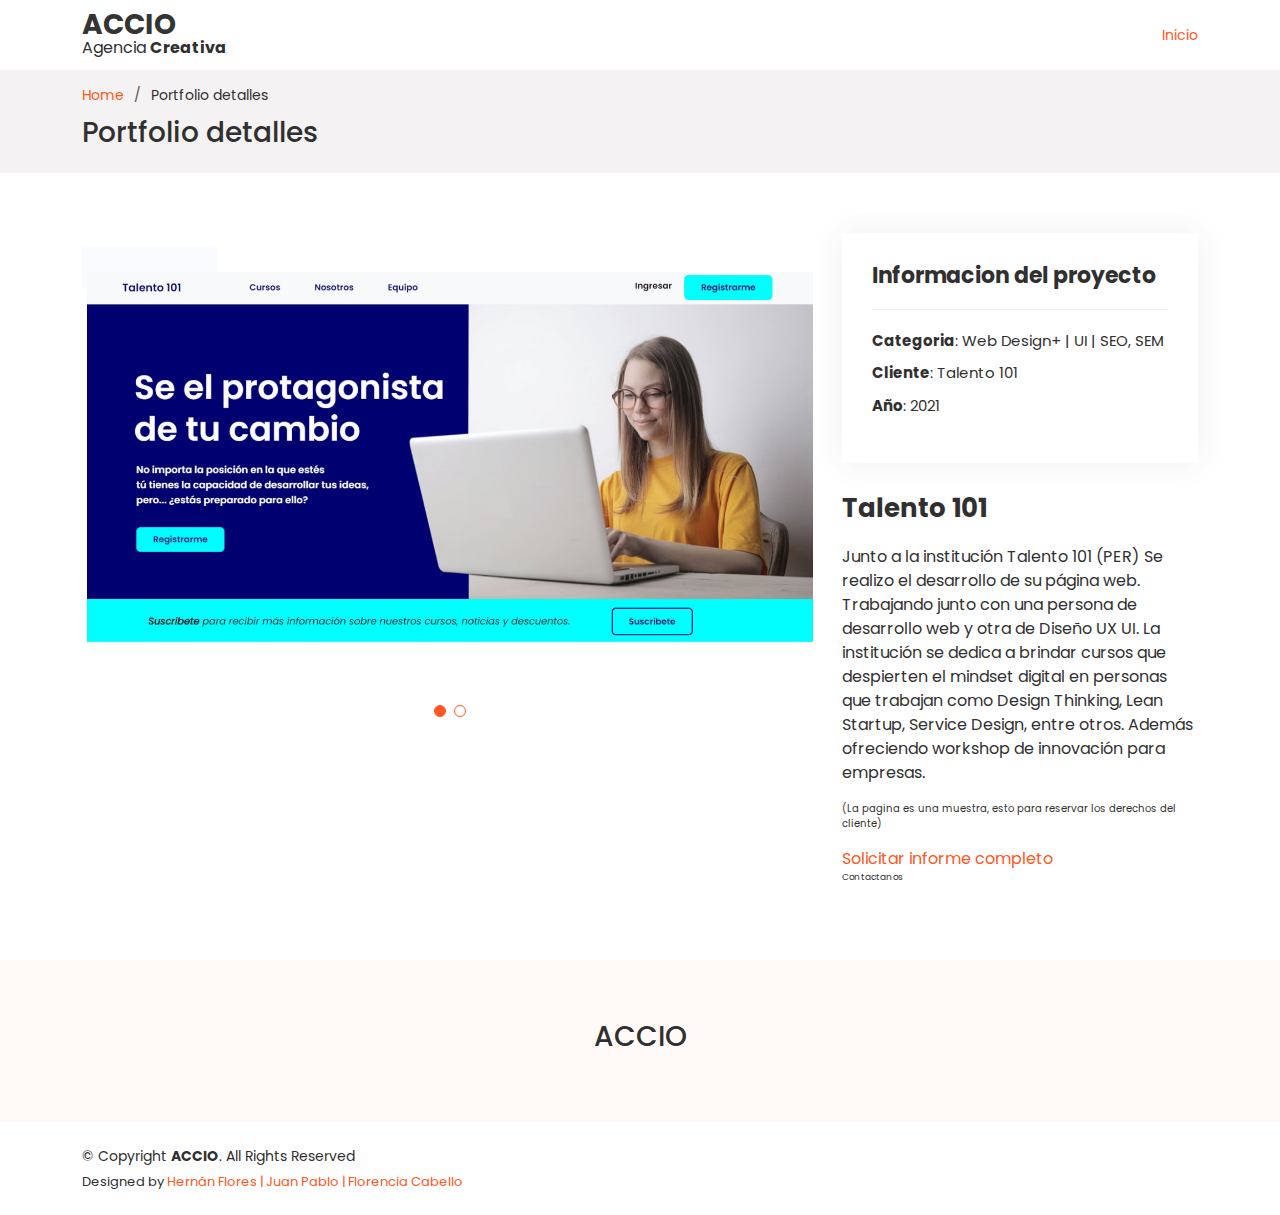
<file: portfolio-web/portfolio-web3.html>
<!DOCTYPE html>
<html lang="en">

<head>
  <meta charset="utf-8">
  <meta content="width=device-width, initial-scale=1.0" name="viewport">

  <title>Portfolio detalles</title>
  <meta content="" name="description">
  <meta content="" name="keywords">

  <!-- Favicons -->
  <link href="../assets/img/favicon.png" rel="icon">
  <link href="../assets/img/apple-touch-icon.png" rel="apple-touch-icon">

  <!-- Google Fonts -->
  <link href="https://fonts.googleapis.com/css?family=Open+Sans:300,300i,400,400i,600,600i,700,700i|Raleway:300,300i,400,400i,500,500i,600,600i,700,700i|Poppins:300,300i,400,400i,500,500i,600,600i,700,700i" rel="stylesheet">

  <!-- Vendor CSS Files -->
  <link href="../assets/vendor/aos/aos.css" rel="stylesheet">
  <link href="../assets/vendor/bootstrap/css/bootstrap.min.css" rel="stylesheet">
  <link href="../assets/vendor/bootstrap-icons/bootstrap-icons.css" rel="stylesheet">
  <link href="../assets/vendor/boxicons/css/boxicons.min.css" rel="stylesheet">
  <link href="../assets/vendor/glightbox/css/glightbox.min.css" rel="stylesheet">
  <link href="../assets/vendor/swiper/swiper-bundle.min.css" rel="stylesheet">

  <!-- Template Main CSS File -->
  <link href="../assets/css/style.css" rel="stylesheet">


</head>

<body>

  <!-- ======= Top Bar ======= 
  <section id="topbar" class="d-flex align-items-center">
    <div class="container d-flex justify-content-center justify-content-md-between">
      <div class="contact-info d-flex align-items-center">
        <i class="bi bi-envelope d-flex align-items-center"><a href="mailto:contact@example.com">contact@example.com</a></i>
        <i class="bi bi-phone d-flex align-items-center ms-4"><span>+1 5589 55488 55</span></i>
      </div>

      <div class="cta d-none d-md-flex align-items-center">
        <a href="#about" class="scrollto">Get Started</a>
      </div>
    </div>
  </section>-->

 <!-- ======= Header ======= -->
 <header id="header" class="d-flex align-items-center">
  <div class="container d-flex align-items-center justify-content-between">

    <div class="logo">
      <h1><a href="../index.html">ACCIO</a></h1>
      <p style="margin-top: 11px;margin-bottom: -15px;">Agencia <b>Creativa</b> </p>
      <!-- Uncomment below if you prefer to use an image logo -->
      <!-- <a href="index.html"><img src="assets/img/logo.png" alt="" class="img-fluid"></a>-->
    </div>

    <nav id="navbar" class="navbar">
      <ul>
        <li><a class="nav-link scrollto active" href="../index.html">Inicio</a></li>
    

        <!--
          <li class="dropdown"><a href="#"><span>Drop Down</span> <i class="bi bi-chevron-down"></i></a>

          <ul>
            <li><a href="#">Drop Down 1</a></li>
            <li class="dropdown"><a href="#"><span>Deep Drop Down</span> <i class="bi bi-chevron-right"></i></a>
              <ul>
                <li><a href="#">Deep Drop Down 1</a></li>
                <li><a href="#">Deep Drop Down 2</a></li>
                <li><a href="#">Deep Drop Down 3</a></li>
                <li><a href="#">Deep Drop Down 4</a></li>
                <li><a href="#">Deep Drop Down 5</a></li>
              </ul>
            </li>
            <li><a href="#">Drop Down 2</a></li>
            <li><a href="#">Drop Down 3</a></li>
            <li><a href="#">Drop Down 4</a></li>
          </ul>
    
        </li>
  

        <li><a class="nav-link scrollto" href="#contact">Contacto</a></li> -->
      </ul>

      <i class="bi bi-list mobile-nav-toggle"></i>
    </nav><!-- .navbar -->

  </div>
</header><!-- End Header -->













  <main id="main">



    
    <!-- ======= Breadcrumbs ======= -->
    <section id="breadcrumbs" class="breadcrumbs">
      <div class="container">
        <ol>
          <li><a href="../index.html">Home</a></li>
          <li>Portfolio detalles</li>
        </ol>
        <h2>Portfolio detalles</h2>
      </div>
    </section><!-- End Breadcrumbs -->

    <!-- ======= Portfolio Details Section ======= -->
    <section id="portfolio-details" class="portfolio-details">
      <div class="container">

        <div class="row gy-4">

          <div class="col-lg-8">
            <div class="portfolio-details-slider swiper">
              <div class="swiper-wrapper align-items-center">

                <div class="swiper-slide">
                  <img src="../assets/Portfoio-accio/web/3.jpg" alt="">
                </div>
                <div class="swiper-slide">
                  <img src="../assets/Portfoio-accio/web/33.jpg" alt="">
                </div>

              </div>
              <div class="swiper-pagination"></div>
            </div>
          </div>

          <div class="col-lg-4">
            <div class="portfolio-info">
              <h3>Informacion del proyecto</h3>
              <ul>
                <li><strong>Categoria</strong>: Web Design+ | UI | SEO, SEM</li>
                <li><strong>Cliente</strong>: Talento 101</li>
                <li><strong>Año</strong>: 2021</li>
                <!--                <li><strong>Project URL</strong>: <a href="#">www.example.com</a></li>
-->
              </ul>
            </div>
            <div class="portfolio-description">
              <h2>Talento 101</h2>
              <p>
                Junto a la institución Talento 101 (PER) Se realizo el desarrollo de su página web. Trabajando junto con una persona de desarrollo web y otra de Diseño UX UI. 

                La institución se dedica a brindar cursos que despierten el mindset digital en personas que trabajan como Design Thinking, Lean Startup, Service Design, entre otros. Además ofreciendo workshop de innovación para empresas.  
              </p>
            </div>
            <p style="font-size: 10px;"> (La pagina es una muestra, esto para reservar los derechos del cliente) </p>
        <a href="../index.html" class="btn-get-started scrollto">Solicitar informe completo</a> 
        <p style="font-size: 9px;">Contactanos</p> 
          </div>
        </div>

      </div>
    </section><!-- End Portfolio Details Section -->

  </main><!-- End #main -->









  <!-- ======= Footer ======= -->
  <footer id="footer">

    <div class="footer-top">
      <div class="container">
        <div class="row">

          <div class="col-lg-3 col-md-6 footer-contact">
            <h3 style="text-align: center;">ACCIO</h3>
            <!--    <p>
              A108 Adam Street <br>
              New York, NY 535022<br>
              United States <br><br>
              <strong>Phone:</strong> +1 5589 55488 55<br>
              <strong>Email:</strong> info@example.com<br>
            </p>-->
          </div>

          <!--
            <div class="col-lg-2 col-md-6 footer-links">
            <h4>Useful Links</h4>
            <ul>
              <li><i class="bx bx-chevron-right"></i> <a href="#">Inicio</a></li>
              <li><i class="bx bx-chevron-right"></i> <a href="#">Nosotros</a></li>
              <li><i class="bx bx-chevron-right"></i> <a href="#">Servicios</a></li>
              <li><i class="bx bx-chevron-right"></i> <a href="#">Terms of service</a></li>
              <li><i class="bx bx-chevron-right"></i> <a href="#">Privacy policy</a></li>
            </ul>
          </div>

          <div class="col-lg-3 col-md-6 footer-links">
       -->
          <!--  <h4>Our Services</h4>
            <ul>
              <li><i class="bx bx-chevron-right"></i> <a href="#">Web Design</a></li>
              <li><i class="bx bx-chevron-right"></i> <a href="#">Web Development</a></li>
              <li><i class="bx bx-chevron-right"></i> <a href="#">Product Management</a></li>
              <li><i class="bx bx-chevron-right"></i> <a href="#">Marketing</a></li>
              <li><i class="bx bx-chevron-right"></i> <a href="#">Graphic Design</a></li>
            </ul>-->
        </div>

        <!--   <div class="col-lg-4 col-md-6 footer-newsletter">
            <h4>Join Our Newsletter</h4>
            <p>Tamen quem nulla quae legam multos aute sint culpa legam noster magna</p>
            <form action="" method="post">
              <input type="email" name="email"><input type="submit" value="Subscribe">
            </form>
          </div> -->

      </div>
    </div>
    </div>

    <div class="container d-lg-flex py-4">

      <div class="me-lg-auto text-center text-lg-start">
        <div class="copyright">
          &copy; Copyright <strong><span>ACCIO</span></strong>. All Rights Reserved
        </div>
        <div class="credits">
          <!-- All the links in the footer should remain intact. -->
          <!-- You can delete the links only if you purchased the pro version. -->
          <!-- Licensing information: https://bootstrapmade.com/license/ -->
          <!-- Purchase the pro version with working PHP/AJAX contact form: https://bootstrapmade.com/ACCIO-free-multipurpose-bootstrap-template/ -->
          Designed by <a href="#">Hernán Flores | Juan Pablo | Florencia Cabello</a>
        </div>
      </div>
      <!--  <div class="social-links text-center text-lg-right pt-3 pt-lg-0">
        <a href="#" class="twitter"><i class="bx bxl-twitter"></i></a>
        <a href="#" class="facebook"><i class="bx bxl-facebook"></i></a>
        <a href="#" class="instagram"><i class="bx bxl-instagram"></i></a>
        <a href="#" class="google-plus"><i class="bx bxl-skype"></i></a>
        <a href="#" class="linkedin"><i class="bx bxl-linkedin"></i></a>
      </div>-->
    </div>
  </footer><!-- End Footer -->

  <a href="#" class="back-to-top d-flex align-items-center justify-content-center"><i
      class="bi bi-arrow-up-short"></i></a>

  <!-- Vendor JS Files -->
  <script src="../assets/vendor/aos/aos.js"></script>
  <script src="../assets/vendor/bootstrap/js/bootstrap.bundle.min.js"></script>
  <script src="../assets/vendor/glightbox/js/glightbox.min.js"></script>
  <script src="../assets/vendor/isotope-layout/isotope.pkgd.min.js"></script>
  <script src="../assets/vendor/swiper/swiper-bundle.min.js"></script>
  <script src="../assets/vendor/php-email-form/validate.js"></script>

  <!-- Template Main JS File -->
  <script src="../assets/js/main.js"></script>

</body>

</html>
</file>
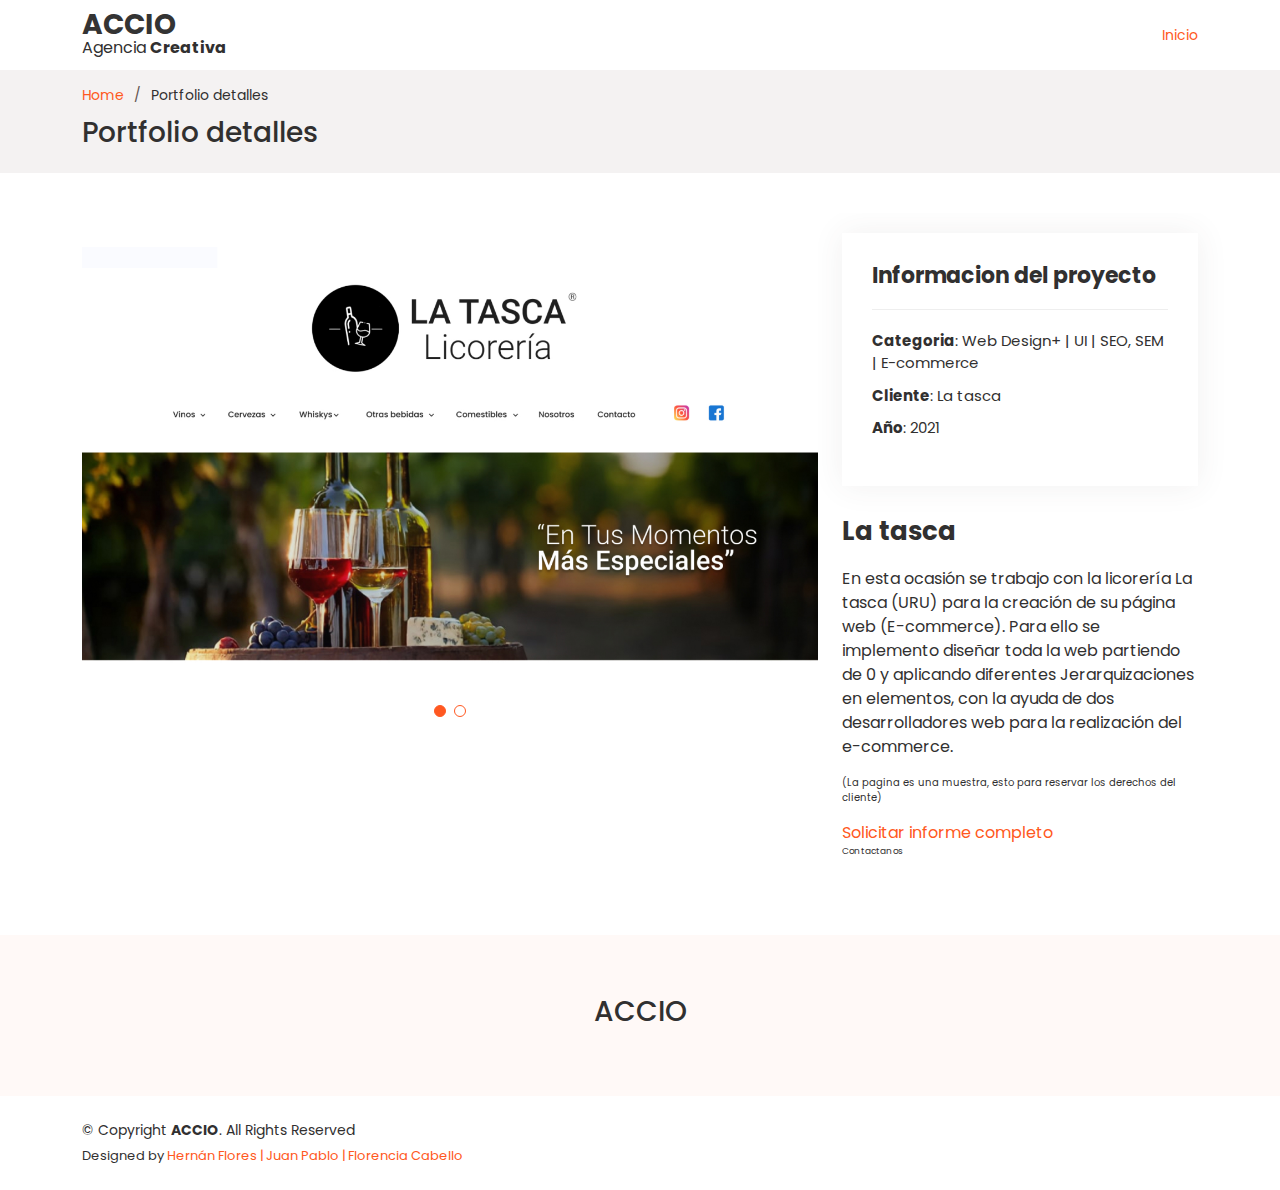
<file: portfolio-web/portfolio-web4.html>
<!DOCTYPE html>
<html lang="en">

<head>
  <meta charset="utf-8">
  <meta content="width=device-width, initial-scale=1.0" name="viewport">

  <title>Portfolio detalles</title>
  <meta content="" name="description">
  <meta content="" name="keywords">

  <!-- Favicons -->
  <link href="../assets/img/favicon.png" rel="icon">
  <link href="../assets/img/apple-touch-icon.png" rel="apple-touch-icon">

  <!-- Google Fonts -->
  <link href="https://fonts.googleapis.com/css?family=Open+Sans:300,300i,400,400i,600,600i,700,700i|Raleway:300,300i,400,400i,500,500i,600,600i,700,700i|Poppins:300,300i,400,400i,500,500i,600,600i,700,700i" rel="stylesheet">

  <!-- Vendor CSS Files -->
  <link href="../assets/vendor/aos/aos.css" rel="stylesheet">
  <link href="../assets/vendor/bootstrap/css/bootstrap.min.css" rel="stylesheet">
  <link href="../assets/vendor/bootstrap-icons/bootstrap-icons.css" rel="stylesheet">
  <link href="../assets/vendor/boxicons/css/boxicons.min.css" rel="stylesheet">
  <link href="../assets/vendor/glightbox/css/glightbox.min.css" rel="stylesheet">
  <link href="../assets/vendor/swiper/swiper-bundle.min.css" rel="stylesheet">

  <!-- Template Main CSS File -->
  <link href="../assets/css/style.css" rel="stylesheet">


</head>

<body>

  <!-- ======= Top Bar ======= 
  <section id="topbar" class="d-flex align-items-center">
    <div class="container d-flex justify-content-center justify-content-md-between">
      <div class="contact-info d-flex align-items-center">
        <i class="bi bi-envelope d-flex align-items-center"><a href="mailto:contact@example.com">contact@example.com</a></i>
        <i class="bi bi-phone d-flex align-items-center ms-4"><span>+1 5589 55488 55</span></i>
      </div>

      <div class="cta d-none d-md-flex align-items-center">
        <a href="#about" class="scrollto">Get Started</a>
      </div>
    </div>
  </section>-->

 <!-- ======= Header ======= -->
 <header id="header" class="d-flex align-items-center">
  <div class="container d-flex align-items-center justify-content-between">

    <div class="logo">
      <h1><a href="../index.html">ACCIO</a></h1>
      <p style="margin-top: 11px;margin-bottom: -15px;">Agencia <b>Creativa</b> </p>
      <!-- Uncomment below if you prefer to use an image logo -->
      <!-- <a href="index.html"><img src="assets/img/logo.png" alt="" class="img-fluid"></a>-->
    </div>

    <nav id="navbar" class="navbar">
      <ul>
        <li><a class="nav-link scrollto active" href="../index.html">Inicio</a></li>
    

        <!--
          <li class="dropdown"><a href="#"><span>Drop Down</span> <i class="bi bi-chevron-down"></i></a>

          <ul>
            <li><a href="#">Drop Down 1</a></li>
            <li class="dropdown"><a href="#"><span>Deep Drop Down</span> <i class="bi bi-chevron-right"></i></a>
              <ul>
                <li><a href="#">Deep Drop Down 1</a></li>
                <li><a href="#">Deep Drop Down 2</a></li>
                <li><a href="#">Deep Drop Down 3</a></li>
                <li><a href="#">Deep Drop Down 4</a></li>
                <li><a href="#">Deep Drop Down 5</a></li>
              </ul>
            </li>
            <li><a href="#">Drop Down 2</a></li>
            <li><a href="#">Drop Down 3</a></li>
            <li><a href="#">Drop Down 4</a></li>
          </ul>
    
        </li>
  

        <li><a class="nav-link scrollto" href="#contact">Contacto</a></li> -->
      </ul>

      <i class="bi bi-list mobile-nav-toggle"></i>
    </nav><!-- .navbar -->

  </div>
</header><!-- End Header -->













  <main id="main">



    
    <!-- ======= Breadcrumbs ======= -->
    <section id="breadcrumbs" class="breadcrumbs">
      <div class="container">
        <ol>
          <li><a href="../index.html">Home</a></li>
          <li>Portfolio detalles</li>
        </ol>
        <h2>Portfolio detalles</h2>
      </div>
    </section><!-- End Breadcrumbs -->

    <!-- ======= Portfolio Details Section ======= -->
    <section id="portfolio-details" class="portfolio-details">
      <div class="container">

        <div class="row gy-4">

          <div class="col-lg-8">
            <div class="portfolio-details-slider swiper">
              <div class="swiper-wrapper align-items-center">

                <div class="swiper-slide">
                  <img src="../assets/Portfoio-accio/web/4.jpg" alt="">
                </div>
                <div class="swiper-slide">
                  <img src="../assets/Portfoio-accio/web/44.jpg" alt="">
                </div>

              </div>
              <div class="swiper-pagination"></div>
            </div>
          </div>

          <div class="col-lg-4">
            <div class="portfolio-info">
              <h3>Informacion del proyecto</h3>
              <ul>
                <li><strong>Categoria</strong>: Web Design+ | UI | SEO, SEM | E-commerce</li>
                <li><strong>Cliente</strong>: La tasca</li>
                <li><strong>Año</strong>: 2021</li>
                <!--                <li><strong>Project URL</strong>: <a href="#">www.example.com</a></li>
-->
              </ul>
            </div>
            <div class="portfolio-description">
              <h2>La tasca</h2>
              <p>
                En esta ocasión se trabajo con la licorería La tasca  (URU) para la creación de su página web (E-commerce).

Para ello se implemento diseñar toda la web partiendo de 0 y aplicando diferentes Jerarquizaciones en elementos, con la ayuda de dos desarrolladores web para la realización del e-commerce. 
              </p>
            </div>
            <p style="font-size: 10px;"> (La pagina es una muestra, esto para reservar los derechos del cliente) </p>
        <a href="../index.html" class="btn-get-started scrollto">Solicitar informe completo</a> 
        <p style="font-size: 9px;">Contactanos</p> 
          </div>
        </div>

      </div>
    </section><!-- End Portfolio Details Section -->

  </main><!-- End #main -->









  <!-- ======= Footer ======= -->
  <footer id="footer">

    <div class="footer-top">
      <div class="container">
        <div class="row">

          <div class="col-lg-3 col-md-6 footer-contact">
            <h3 style="text-align: center;">ACCIO</h3>
            <!--    <p>
              A108 Adam Street <br>
              New York, NY 535022<br>
              United States <br><br>
              <strong>Phone:</strong> +1 5589 55488 55<br>
              <strong>Email:</strong> info@example.com<br>
            </p>-->
          </div>

          <!--
            <div class="col-lg-2 col-md-6 footer-links">
            <h4>Useful Links</h4>
            <ul>
              <li><i class="bx bx-chevron-right"></i> <a href="#">Inicio</a></li>
              <li><i class="bx bx-chevron-right"></i> <a href="#">Nosotros</a></li>
              <li><i class="bx bx-chevron-right"></i> <a href="#">Servicios</a></li>
              <li><i class="bx bx-chevron-right"></i> <a href="#">Terms of service</a></li>
              <li><i class="bx bx-chevron-right"></i> <a href="#">Privacy policy</a></li>
            </ul>
          </div>

          <div class="col-lg-3 col-md-6 footer-links">
       -->
          <!--  <h4>Our Services</h4>
            <ul>
              <li><i class="bx bx-chevron-right"></i> <a href="#">Web Design</a></li>
              <li><i class="bx bx-chevron-right"></i> <a href="#">Web Development</a></li>
              <li><i class="bx bx-chevron-right"></i> <a href="#">Product Management</a></li>
              <li><i class="bx bx-chevron-right"></i> <a href="#">Marketing</a></li>
              <li><i class="bx bx-chevron-right"></i> <a href="#">Graphic Design</a></li>
            </ul>-->
        </div>

        <!--   <div class="col-lg-4 col-md-6 footer-newsletter">
            <h4>Join Our Newsletter</h4>
            <p>Tamen quem nulla quae legam multos aute sint culpa legam noster magna</p>
            <form action="" method="post">
              <input type="email" name="email"><input type="submit" value="Subscribe">
            </form>
          </div> -->

      </div>
    </div>
    </div>

    <div class="container d-lg-flex py-4">

      <div class="me-lg-auto text-center text-lg-start">
        <div class="copyright">
          &copy; Copyright <strong><span>ACCIO</span></strong>. All Rights Reserved
        </div>
        <div class="credits">
          <!-- All the links in the footer should remain intact. -->
          <!-- You can delete the links only if you purchased the pro version. -->
          <!-- Licensing information: https://bootstrapmade.com/license/ -->
          <!-- Purchase the pro version with working PHP/AJAX contact form: https://bootstrapmade.com/ACCIO-free-multipurpose-bootstrap-template/ -->
          Designed by <a href="#">Hernán Flores | Juan Pablo | Florencia Cabello</a>
        </div>
      </div>
      <!--  <div class="social-links text-center text-lg-right pt-3 pt-lg-0">
        <a href="#" class="twitter"><i class="bx bxl-twitter"></i></a>
        <a href="#" class="facebook"><i class="bx bxl-facebook"></i></a>
        <a href="#" class="instagram"><i class="bx bxl-instagram"></i></a>
        <a href="#" class="google-plus"><i class="bx bxl-skype"></i></a>
        <a href="#" class="linkedin"><i class="bx bxl-linkedin"></i></a>
      </div>-->
    </div>
  </footer><!-- End Footer -->

  <a href="#" class="back-to-top d-flex align-items-center justify-content-center"><i
      class="bi bi-arrow-up-short"></i></a>

  <!-- Vendor JS Files -->
  <script src="../assets/vendor/aos/aos.js"></script>
  <script src="../assets/vendor/bootstrap/js/bootstrap.bundle.min.js"></script>
  <script src="../assets/vendor/glightbox/js/glightbox.min.js"></script>
  <script src="../assets/vendor/isotope-layout/isotope.pkgd.min.js"></script>
  <script src="../assets/vendor/swiper/swiper-bundle.min.js"></script>
  <script src="../assets/vendor/php-email-form/validate.js"></script>

  <!-- Template Main JS File -->
  <script src="../assets/js/main.js"></script>

</body>

</html>
</file>
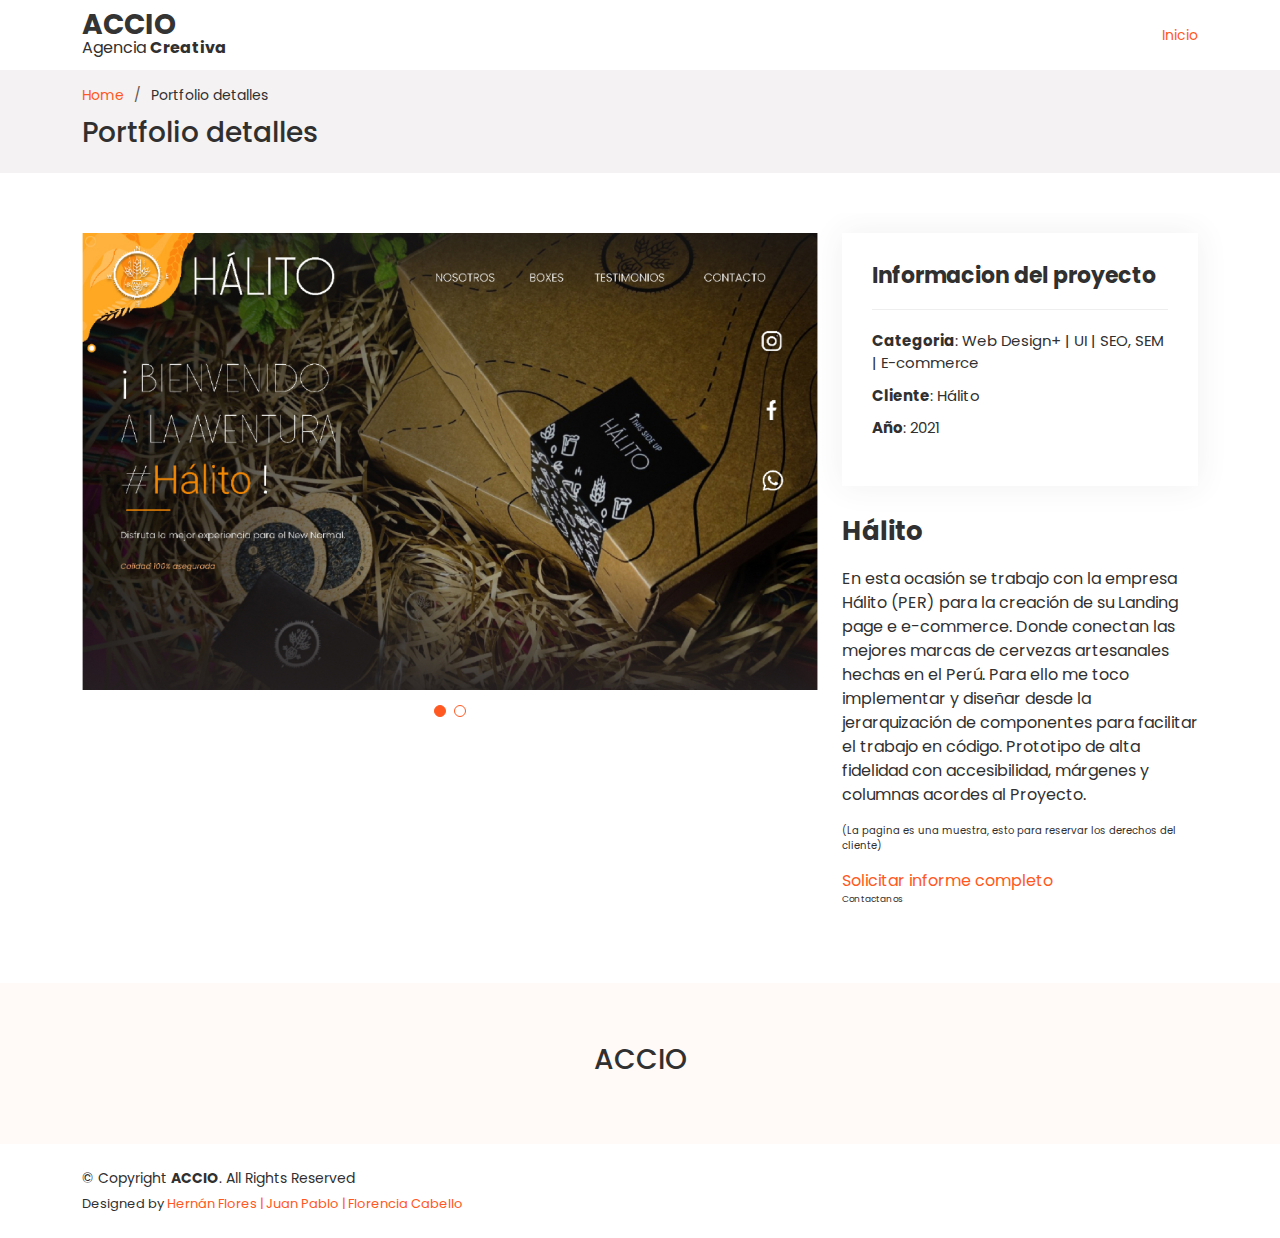
<file: portfolio-web/portfolio-web5.html>
<!DOCTYPE html>
<html lang="en">

<head>
  <meta charset="utf-8">
  <meta content="width=device-width, initial-scale=1.0" name="viewport">

  <title>Portfolio detalles</title>
  <meta content="" name="description">
  <meta content="" name="keywords">

  <!-- Favicons -->
  <link href="../assets/img/favicon.png" rel="icon">
  <link href="../assets/img/apple-touch-icon.png" rel="apple-touch-icon">

  <!-- Google Fonts -->
  <link href="https://fonts.googleapis.com/css?family=Open+Sans:300,300i,400,400i,600,600i,700,700i|Raleway:300,300i,400,400i,500,500i,600,600i,700,700i|Poppins:300,300i,400,400i,500,500i,600,600i,700,700i" rel="stylesheet">

  <!-- Vendor CSS Files -->
  <link href="../assets/vendor/aos/aos.css" rel="stylesheet">
  <link href="../assets/vendor/bootstrap/css/bootstrap.min.css" rel="stylesheet">
  <link href="../assets/vendor/bootstrap-icons/bootstrap-icons.css" rel="stylesheet">
  <link href="../assets/vendor/boxicons/css/boxicons.min.css" rel="stylesheet">
  <link href="../assets/vendor/glightbox/css/glightbox.min.css" rel="stylesheet">
  <link href="../assets/vendor/swiper/swiper-bundle.min.css" rel="stylesheet">

  <!-- Template Main CSS File -->
  <link href="../assets/css/style.css" rel="stylesheet">


</head>

<body>

  <!-- ======= Top Bar ======= 
  <section id="topbar" class="d-flex align-items-center">
    <div class="container d-flex justify-content-center justify-content-md-between">
      <div class="contact-info d-flex align-items-center">
        <i class="bi bi-envelope d-flex align-items-center"><a href="mailto:contact@example.com">contact@example.com</a></i>
        <i class="bi bi-phone d-flex align-items-center ms-4"><span>+1 5589 55488 55</span></i>
      </div>

      <div class="cta d-none d-md-flex align-items-center">
        <a href="#about" class="scrollto">Get Started</a>
      </div>
    </div>
  </section>-->

 <!-- ======= Header ======= -->
 <header id="header" class="d-flex align-items-center">
  <div class="container d-flex align-items-center justify-content-between">

    <div class="logo">
      <h1><a href="../index.html">ACCIO</a></h1>
      <p style="margin-top: 11px;margin-bottom: -15px;">Agencia <b>Creativa</b> </p>
      <!-- Uncomment below if you prefer to use an image logo -->
      <!-- <a href="index.html"><img src="assets/img/logo.png" alt="" class="img-fluid"></a>-->
    </div>

    <nav id="navbar" class="navbar">
      <ul>
        <li><a class="nav-link scrollto active" href="../index.html">Inicio</a></li>
    

        <!--
          <li class="dropdown"><a href="#"><span>Drop Down</span> <i class="bi bi-chevron-down"></i></a>

          <ul>
            <li><a href="#">Drop Down 1</a></li>
            <li class="dropdown"><a href="#"><span>Deep Drop Down</span> <i class="bi bi-chevron-right"></i></a>
              <ul>
                <li><a href="#">Deep Drop Down 1</a></li>
                <li><a href="#">Deep Drop Down 2</a></li>
                <li><a href="#">Deep Drop Down 3</a></li>
                <li><a href="#">Deep Drop Down 4</a></li>
                <li><a href="#">Deep Drop Down 5</a></li>
              </ul>
            </li>
            <li><a href="#">Drop Down 2</a></li>
            <li><a href="#">Drop Down 3</a></li>
            <li><a href="#">Drop Down 4</a></li>
          </ul>
    
        </li>
  

        <li><a class="nav-link scrollto" href="#contact">Contacto</a></li> -->
      </ul>

      <i class="bi bi-list mobile-nav-toggle"></i>
    </nav><!-- .navbar -->

  </div>
</header><!-- End Header -->













  <main id="main">



    
    <!-- ======= Breadcrumbs ======= -->
    <section id="breadcrumbs" class="breadcrumbs">
      <div class="container">
        <ol>
          <li><a href="../index.html">Home</a></li>
          <li>Portfolio detalles</li>
        </ol>
        <h2>Portfolio detalles</h2>
      </div>
    </section><!-- End Breadcrumbs -->

    <!-- ======= Portfolio Details Section ======= -->
    <section id="portfolio-details" class="portfolio-details">
      <div class="container">

        <div class="row gy-4">

          <div class="col-lg-8">
            <div class="portfolio-details-slider swiper">
              <div class="swiper-wrapper align-items-center">

                <div class="swiper-slide">
                  <img src="../assets/Portfoio-accio/web/5.jpg" alt="">
                </div>
                <div class="swiper-slide">
                  <img src="../assets/Portfoio-accio/web/55.jpg" alt="">
                </div>

              </div>
              <div class="swiper-pagination"></div>
            </div>
          </div>

          <div class="col-lg-4">
            <div class="portfolio-info">
              <h3>Informacion del proyecto</h3>
              <ul>
                <li><strong>Categoria</strong>: Web Design+ | UI | SEO, SEM | E-commerce</li>
                <li><strong>Cliente</strong>: Hálito</li>
                <li><strong>Año</strong>: 2021</li>
                <!--                <li><strong>Project URL</strong>: <a href="#">www.example.com</a></li>
-->
              </ul>
            </div>
            <div class="portfolio-description">
              <h2>Hálito</h2>
              <p>
                En esta ocasión se trabajo con la empresa Hálito  (PER) para la creación de su Landing page e e-commerce.

Donde conectan las mejores marcas de cervezas artesanales hechas en el Perú.

Para ello me toco implementar y diseñar desde la jerarquización de componentes para facilitar el trabajo en código. 
Prototipo de alta fidelidad con accesibilidad, márgenes y columnas acordes al Proyecto.
              </p>
            </div>
            <p style="font-size: 10px;"> (La pagina es una muestra, esto para reservar los derechos del cliente) </p>
        <a href="../index.html" class="btn-get-started scrollto">Solicitar informe completo</a> 
        <p style="font-size: 9px;">Contactanos</p> 
          </div>
        </div>

      </div>
    </section><!-- End Portfolio Details Section -->

  </main><!-- End #main -->









  <!-- ======= Footer ======= -->
  <footer id="footer">

    <div class="footer-top">
      <div class="container">
        <div class="row">

          <div class="col-lg-3 col-md-6 footer-contact">
            <h3 style="text-align: center;">ACCIO</h3>
            <!--    <p>
              A108 Adam Street <br>
              New York, NY 535022<br>
              United States <br><br>
              <strong>Phone:</strong> +1 5589 55488 55<br>
              <strong>Email:</strong> info@example.com<br>
            </p>-->
          </div>

          <!--
            <div class="col-lg-2 col-md-6 footer-links">
            <h4>Useful Links</h4>
            <ul>
              <li><i class="bx bx-chevron-right"></i> <a href="#">Inicio</a></li>
              <li><i class="bx bx-chevron-right"></i> <a href="#">Nosotros</a></li>
              <li><i class="bx bx-chevron-right"></i> <a href="#">Servicios</a></li>
              <li><i class="bx bx-chevron-right"></i> <a href="#">Terms of service</a></li>
              <li><i class="bx bx-chevron-right"></i> <a href="#">Privacy policy</a></li>
            </ul>
          </div>

          <div class="col-lg-3 col-md-6 footer-links">
       -->
          <!--  <h4>Our Services</h4>
            <ul>
              <li><i class="bx bx-chevron-right"></i> <a href="#">Web Design</a></li>
              <li><i class="bx bx-chevron-right"></i> <a href="#">Web Development</a></li>
              <li><i class="bx bx-chevron-right"></i> <a href="#">Product Management</a></li>
              <li><i class="bx bx-chevron-right"></i> <a href="#">Marketing</a></li>
              <li><i class="bx bx-chevron-right"></i> <a href="#">Graphic Design</a></li>
            </ul>-->
        </div>

        <!--   <div class="col-lg-4 col-md-6 footer-newsletter">
            <h4>Join Our Newsletter</h4>
            <p>Tamen quem nulla quae legam multos aute sint culpa legam noster magna</p>
            <form action="" method="post">
              <input type="email" name="email"><input type="submit" value="Subscribe">
            </form>
          </div> -->

      </div>
    </div>
    </div>

    <div class="container d-lg-flex py-4">

      <div class="me-lg-auto text-center text-lg-start">
        <div class="copyright">
          &copy; Copyright <strong><span>ACCIO</span></strong>. All Rights Reserved
        </div>
        <div class="credits">
          <!-- All the links in the footer should remain intact. -->
          <!-- You can delete the links only if you purchased the pro version. -->
          <!-- Licensing information: https://bootstrapmade.com/license/ -->
          <!-- Purchase the pro version with working PHP/AJAX contact form: https://bootstrapmade.com/ACCIO-free-multipurpose-bootstrap-template/ -->
          Designed by <a href="#">Hernán Flores | Juan Pablo | Florencia Cabello</a>
        </div>
      </div>
      <!--  <div class="social-links text-center text-lg-right pt-3 pt-lg-0">
        <a href="#" class="twitter"><i class="bx bxl-twitter"></i></a>
        <a href="#" class="facebook"><i class="bx bxl-facebook"></i></a>
        <a href="#" class="instagram"><i class="bx bxl-instagram"></i></a>
        <a href="#" class="google-plus"><i class="bx bxl-skype"></i></a>
        <a href="#" class="linkedin"><i class="bx bxl-linkedin"></i></a>
      </div>-->
    </div>
  </footer><!-- End Footer -->

  <a href="#" class="back-to-top d-flex align-items-center justify-content-center"><i
      class="bi bi-arrow-up-short"></i></a>

  <!-- Vendor JS Files -->
  <script src="../assets/vendor/aos/aos.js"></script>
  <script src="../assets/vendor/bootstrap/js/bootstrap.bundle.min.js"></script>
  <script src="../assets/vendor/glightbox/js/glightbox.min.js"></script>
  <script src="../assets/vendor/isotope-layout/isotope.pkgd.min.js"></script>
  <script src="../assets/vendor/swiper/swiper-bundle.min.js"></script>
  <script src="../assets/vendor/php-email-form/validate.js"></script>

  <!-- Template Main JS File -->
  <script src="../assets/js/main.js"></script>

</body>

</html>
</file>
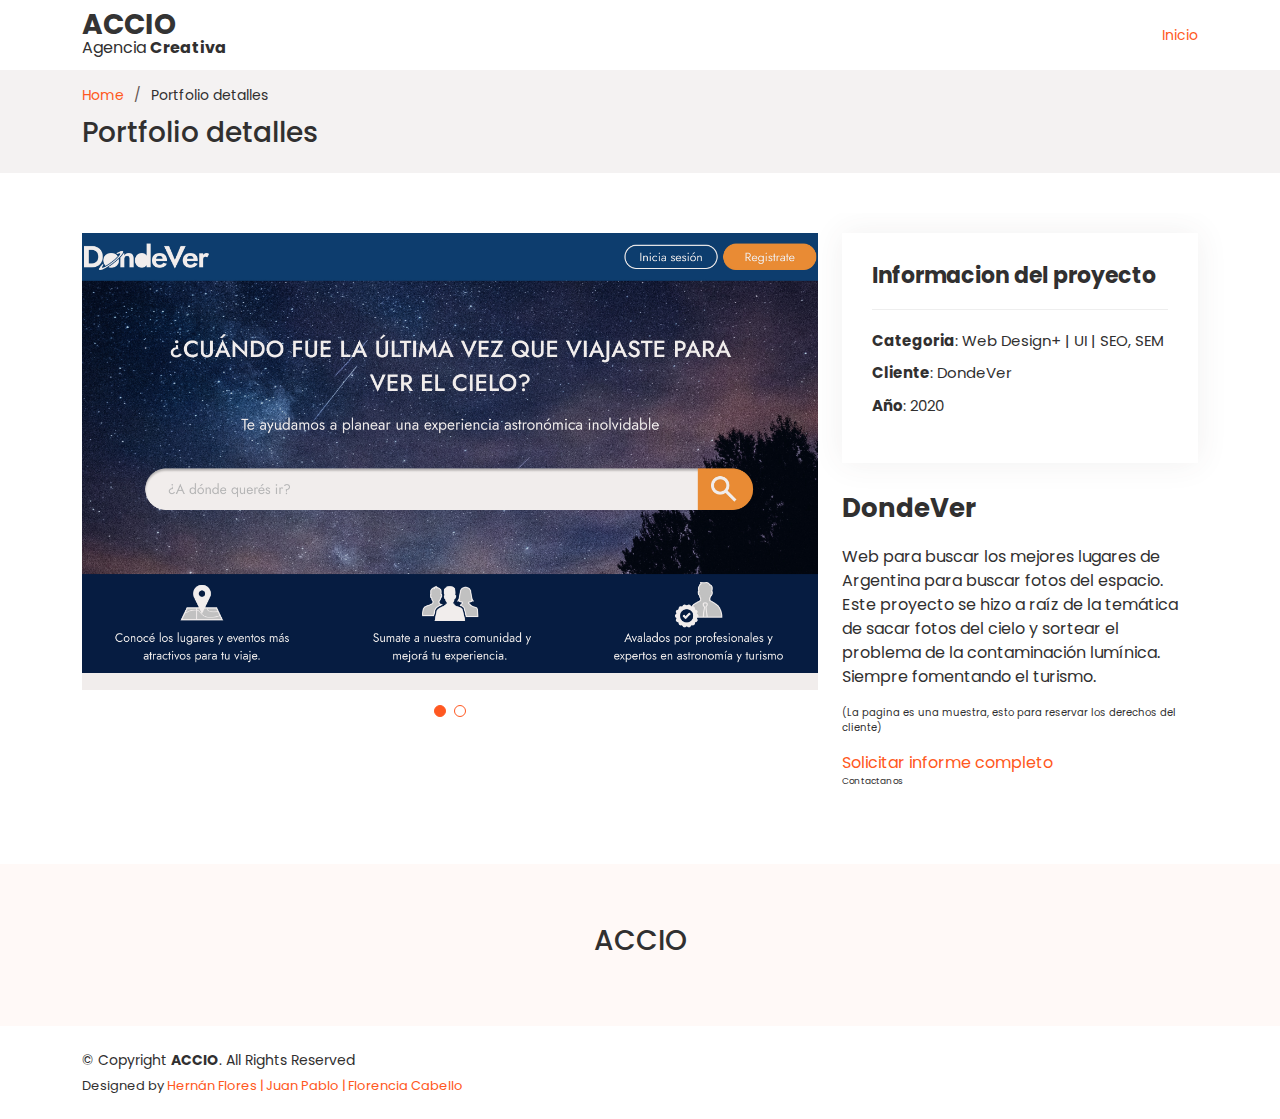
<file: portfolio-web/portfolio-web6.html>
<!DOCTYPE html>
<html lang="en">

<head>
  <meta charset="utf-8">
  <meta content="width=device-width, initial-scale=1.0" name="viewport">

  <title>Portfolio detalles</title>
  <meta content="" name="description">
  <meta content="" name="keywords">

  <!-- Favicons -->
  <link href="../assets/img/favicon.png" rel="icon">
  <link href="../assets/img/apple-touch-icon.png" rel="apple-touch-icon">

  <!-- Google Fonts -->
  <link href="https://fonts.googleapis.com/css?family=Open+Sans:300,300i,400,400i,600,600i,700,700i|Raleway:300,300i,400,400i,500,500i,600,600i,700,700i|Poppins:300,300i,400,400i,500,500i,600,600i,700,700i" rel="stylesheet">

  <!-- Vendor CSS Files -->
  <link href="../assets/vendor/aos/aos.css" rel="stylesheet">
  <link href="../assets/vendor/bootstrap/css/bootstrap.min.css" rel="stylesheet">
  <link href="../assets/vendor/bootstrap-icons/bootstrap-icons.css" rel="stylesheet">
  <link href="../assets/vendor/boxicons/css/boxicons.min.css" rel="stylesheet">
  <link href="../assets/vendor/glightbox/css/glightbox.min.css" rel="stylesheet">
  <link href="../assets/vendor/swiper/swiper-bundle.min.css" rel="stylesheet">

  <!-- Template Main CSS File -->
  <link href="../assets/css/style.css" rel="stylesheet">


</head>

<body>

  <!-- ======= Top Bar ======= 
  <section id="topbar" class="d-flex align-items-center">
    <div class="container d-flex justify-content-center justify-content-md-between">
      <div class="contact-info d-flex align-items-center">
        <i class="bi bi-envelope d-flex align-items-center"><a href="mailto:contact@example.com">contact@example.com</a></i>
        <i class="bi bi-phone d-flex align-items-center ms-4"><span>+1 5589 55488 55</span></i>
      </div>

      <div class="cta d-none d-md-flex align-items-center">
        <a href="#about" class="scrollto">Get Started</a>
      </div>
    </div>
  </section>-->

 <!-- ======= Header ======= -->
 <header id="header" class="d-flex align-items-center">
  <div class="container d-flex align-items-center justify-content-between">

    <div class="logo">
      <h1><a href="../index.html">ACCIO</a></h1>
      <p style="margin-top: 11px;margin-bottom: -15px;">Agencia <b>Creativa</b> </p>
      <!-- Uncomment below if you prefer to use an image logo -->
      <!-- <a href="index.html"><img src="assets/img/logo.png" alt="" class="img-fluid"></a>-->
    </div>

    <nav id="navbar" class="navbar">
      <ul>
        <li><a class="nav-link scrollto active" href="../index.html">Inicio</a></li>
    

        <!--
          <li class="dropdown"><a href="#"><span>Drop Down</span> <i class="bi bi-chevron-down"></i></a>

          <ul>
            <li><a href="#">Drop Down 1</a></li>
            <li class="dropdown"><a href="#"><span>Deep Drop Down</span> <i class="bi bi-chevron-right"></i></a>
              <ul>
                <li><a href="#">Deep Drop Down 1</a></li>
                <li><a href="#">Deep Drop Down 2</a></li>
                <li><a href="#">Deep Drop Down 3</a></li>
                <li><a href="#">Deep Drop Down 4</a></li>
                <li><a href="#">Deep Drop Down 5</a></li>
              </ul>
            </li>
            <li><a href="#">Drop Down 2</a></li>
            <li><a href="#">Drop Down 3</a></li>
            <li><a href="#">Drop Down 4</a></li>
          </ul>
    
        </li>
  

        <li><a class="nav-link scrollto" href="#contact">Contacto</a></li> -->
      </ul>

      <i class="bi bi-list mobile-nav-toggle"></i>
    </nav><!-- .navbar -->

  </div>
</header><!-- End Header -->













  <main id="main">



    
    <!-- ======= Breadcrumbs ======= -->
    <section id="breadcrumbs" class="breadcrumbs">
      <div class="container">
        <ol>
          <li><a href="../index.html">Home</a></li>
          <li>Portfolio detalles</li>
        </ol>
        <h2>Portfolio detalles</h2>
      </div>
    </section><!-- End Breadcrumbs -->

    <!-- ======= Portfolio Details Section ======= -->
    <section id="portfolio-details" class="portfolio-details">
      <div class="container">

        <div class="row gy-4">

          <div class="col-lg-8">
            <div class="portfolio-details-slider swiper">
              <div class="swiper-wrapper align-items-center">

                <div class="swiper-slide">
                  <img src="../assets/Portfoio-accio/web/6.jpg" alt="">
                </div>
                <div class="swiper-slide">
                  <img src="../assets/Portfoio-accio/web/66.jpg" alt="">
                </div>

              </div>
              <div class="swiper-pagination"></div>
            </div>
          </div>

          <div class="col-lg-4">
            <div class="portfolio-info">
              <h3>Informacion del proyecto</h3>
              <ul>
                <li><strong>Categoria</strong>: Web Design+ | UI | SEO, SEM</li>
                <li><strong>Cliente</strong>: DondeVer</li>
                <li><strong>Año</strong>: 2020</li>
                <!--                <li><strong>Project URL</strong>: <a href="#">www.example.com</a></li>
-->
              </ul>
            </div>
            <div class="portfolio-description">
              <h2>DondeVer</h2>
              <p>
                Web para buscar los mejores lugares de Argentina para buscar fotos del espacio. <br>
                Este proyecto se hizo a raíz de la temática de sacar fotos del cielo y sortear el problema de la contaminación lumínica. <br>
                Siempre fomentando el turismo. 
              </p>
            </div>
            <p style="font-size: 10px;"> (La pagina es una muestra, esto para reservar los derechos del cliente) </p>
        <a href="../index.html" class="btn-get-started scrollto">Solicitar informe completo</a> 
        <p style="font-size: 9px;">Contactanos</p> 
          </div>
        </div>

      </div>
    </section><!-- End Portfolio Details Section -->

  </main><!-- End #main -->









  <!-- ======= Footer ======= -->
  <footer id="footer">

    <div class="footer-top">
      <div class="container">
        <div class="row">

          <div class="col-lg-3 col-md-6 footer-contact">
            <h3 style="text-align: center;">ACCIO</h3>
            <!--    <p>
              A108 Adam Street <br>
              New York, NY 535022<br>
              United States <br><br>
              <strong>Phone:</strong> +1 5589 55488 55<br>
              <strong>Email:</strong> info@example.com<br>
            </p>-->
          </div>

          <!--
            <div class="col-lg-2 col-md-6 footer-links">
            <h4>Useful Links</h4>
            <ul>
              <li><i class="bx bx-chevron-right"></i> <a href="#">Inicio</a></li>
              <li><i class="bx bx-chevron-right"></i> <a href="#">Nosotros</a></li>
              <li><i class="bx bx-chevron-right"></i> <a href="#">Servicios</a></li>
              <li><i class="bx bx-chevron-right"></i> <a href="#">Terms of service</a></li>
              <li><i class="bx bx-chevron-right"></i> <a href="#">Privacy policy</a></li>
            </ul>
          </div>

          <div class="col-lg-3 col-md-6 footer-links">
       -->
          <!--  <h4>Our Services</h4>
            <ul>
              <li><i class="bx bx-chevron-right"></i> <a href="#">Web Design</a></li>
              <li><i class="bx bx-chevron-right"></i> <a href="#">Web Development</a></li>
              <li><i class="bx bx-chevron-right"></i> <a href="#">Product Management</a></li>
              <li><i class="bx bx-chevron-right"></i> <a href="#">Marketing</a></li>
              <li><i class="bx bx-chevron-right"></i> <a href="#">Graphic Design</a></li>
            </ul>-->
        </div>

        <!--   <div class="col-lg-4 col-md-6 footer-newsletter">
            <h4>Join Our Newsletter</h4>
            <p>Tamen quem nulla quae legam multos aute sint culpa legam noster magna</p>
            <form action="" method="post">
              <input type="email" name="email"><input type="submit" value="Subscribe">
            </form>
          </div> -->

      </div>
    </div>
    </div>

    <div class="container d-lg-flex py-4">

      <div class="me-lg-auto text-center text-lg-start">
        <div class="copyright">
          &copy; Copyright <strong><span>ACCIO</span></strong>. All Rights Reserved
        </div>
        <div class="credits">
          <!-- All the links in the footer should remain intact. -->
          <!-- You can delete the links only if you purchased the pro version. -->
          <!-- Licensing information: https://bootstrapmade.com/license/ -->
          <!-- Purchase the pro version with working PHP/AJAX contact form: https://bootstrapmade.com/ACCIO-free-multipurpose-bootstrap-template/ -->
          Designed by <a href="#">Hernán Flores | Juan Pablo | Florencia Cabello</a>
        </div>
      </div>
      <!--  <div class="social-links text-center text-lg-right pt-3 pt-lg-0">
        <a href="#" class="twitter"><i class="bx bxl-twitter"></i></a>
        <a href="#" class="facebook"><i class="bx bxl-facebook"></i></a>
        <a href="#" class="instagram"><i class="bx bxl-instagram"></i></a>
        <a href="#" class="google-plus"><i class="bx bxl-skype"></i></a>
        <a href="#" class="linkedin"><i class="bx bxl-linkedin"></i></a>
      </div>-->
    </div>
  </footer><!-- End Footer -->

  <a href="#" class="back-to-top d-flex align-items-center justify-content-center"><i
      class="bi bi-arrow-up-short"></i></a>

  <!-- Vendor JS Files -->
  <script src="../assets/vendor/aos/aos.js"></script>
  <script src="../assets/vendor/bootstrap/js/bootstrap.bundle.min.js"></script>
  <script src="../assets/vendor/glightbox/js/glightbox.min.js"></script>
  <script src="../assets/vendor/isotope-layout/isotope.pkgd.min.js"></script>
  <script src="../assets/vendor/swiper/swiper-bundle.min.js"></script>
  <script src="../assets/vendor/php-email-form/validate.js"></script>

  <!-- Template Main JS File -->
  <script src="../assets/js/main.js"></script>

</body>

</html>
</file>
<file: assets/css/style.css>
/*--------------------------------------------------------------
# General
--------------------------------------------------------------*/
body {
  font-family: "poppins";
  color: #313030;
}

a {
  color: #ff5821;
  text-decoration: none;
}

a:hover {
  color: #ff7e54;
  text-decoration: none;
}

h1, h2, h3, h4, h5, h6 {
  font-family: "poppins";
}

/*--------------------------------------------------------------
# Back to top button
--------------------------------------------------------------*/
.back-to-top {
  position: fixed;
  visibility: hidden;
  opacity: 0;
  right: 15px;
  bottom: 15px;
  z-index: 996;
  background: #ff5821;
  width: 40px;
  height: 40px;
  border-radius: 4px;
  transition: all 0.4s;
}
.back-to-top i {
  font-size: 28px;
  color: #fff;
  line-height: 0;
}
.back-to-top:hover {
  background: #ff774a;
  color: #fff;
}
.back-to-top.active {
  visibility: visible;
  opacity: 1;
}

/*--------------------------------------------------------------
# Disable aos animation delay on mobile devices
--------------------------------------------------------------*/
@media screen and (max-width: 768px) {
  [data-aos-delay] {
    transition-delay: 0 !important;
  }
}
/*--------------------------------------------------------------
# Top Bar
--------------------------------------------------------------*/
#topbar {
  background: #39312f;
  font-size: 14px;
  padding: 0;
  color: rgba(255, 255, 255, 0.8);
  height: 40px;
}
#topbar .contact-info i {
  font-style: normal;
  color: #ff5821;
}
#topbar .contact-info i a, #topbar .contact-info i span {
  padding-left: 5px;
  color: #fff;
}
#topbar .contact-info i a {
  line-height: 0;
  transition: 0.3s;
}
#topbar .contact-info i a:hover {
  color: #ff5821;
}
#topbar .cta a {
  color: #fff;
  background: #ff5821;
  padding: 10px 20px;
  display: inline-block;
  transition: 0.3s;
}
#topbar .cta a:hover {
  background: #ff6b3b;
}

/*--------------------------------------------------------------
# Header
--------------------------------------------------------------*/
#header {
  height: 70px;
  transition: all 0.5s;
  z-index: 997;
  background: #fff;
}
#header.header-fixed {
  box-shadow: 0px 0px 20px 0px rgba(0, 0, 0, 0.1);
}
#header .logo h1 {
  font-size: 28px;
  margin: 0;
  line-height: 0;
  font-weight: 700;
  font-family: "poppins";
}
#header .logo h1 a, #header .logo h1 a:hover {
  color: #343434;
  text-decoration: none;
}
#header .logo img {
  padding: 0;
  margin: 0;
  max-height: 40px;
}

.scrolled-offset {
  margin-top: 70px;
}

#main {
  z-index: 3;
}

/*--------------------------------------------------------------
# Navigation Menu
--------------------------------------------------------------*/
/**
* Desktop Navigation 
*/
.navbar {
  padding: 0;
}
.navbar ul {
  margin: 0;
  padding: 0;
  display: flex;
  list-style: none;
  align-items: center;
}
.navbar li {
  position: relative;
}
.navbar a, .navbar a:focus {
  display: flex;
  align-items: center;
  justify-content: space-between;
  padding: 10px 0 10px 30px;
  font-size: 14px;
  font-family: "Poppins", sans-serif;
  color: #635551;
  white-space: nowrap;
  transition: 0.3s;
}
.navbar a i, .navbar a:focus i {
  font-size: 12px;
  line-height: 0;
  margin-left: 5px;
}
.navbar a:hover, .navbar .active, .navbar .active:focus, .navbar li:hover > a {
  color: #ff5821;
}
.navbar .getstarted, .navbar .getstarted:focus {
  background: #ff5821;
  padding: 8px 20px;
  margin-left: 30px;
  border-radius: 4px;
  color: #fff;
}
.navbar .getstarted:hover, .navbar .getstarted:focus:hover {
  color: #fff;
  background: #ff6b3b;
}
.navbar .dropdown ul {
  display: block;
  position: absolute;
  left: 14px;
  top: calc(100% + 30px);
  margin: 0;
  padding: 10px 0;
  z-index: 99;
  opacity: 0;
  visibility: hidden;
  background: #fff;
  box-shadow: 0px 0px 30px rgba(127, 137, 161, 0.25);
  transition: 0.3s;
  border-radius: 4px;
}
.navbar .dropdown ul li {
  min-width: 200px;
}
.navbar .dropdown ul a {
  padding: 10px 20px;
}
.navbar .dropdown ul a i {
  font-size: 12px;
}
.navbar .dropdown ul a:hover, .navbar .dropdown ul .active:hover, .navbar .dropdown ul li:hover > a {
  color: #ff5821;
}
.navbar .dropdown:hover > ul {
  opacity: 1;
  top: 100%;
  visibility: visible;
}
.navbar .dropdown .dropdown ul {
  top: 0;
  left: calc(100% - 30px);
  visibility: hidden;
}
.navbar .dropdown .dropdown:hover > ul {
  opacity: 1;
  top: 0;
  left: 100%;
  visibility: visible;
}
@media (max-width: 1366px) {
  .navbar .dropdown .dropdown ul {
    left: -90%;
  }
  .navbar .dropdown .dropdown:hover > ul {
    left: -100%;
  }
}

/**
* Mobile Navigation 
*/
.mobile-nav-toggle {
  color: #473d3a;
  font-size: 28px;
  cursor: pointer;
  display: none;
  line-height: 0;
  transition: 0.5s;
}
.mobile-nav-toggle.bi-x {
  color: #fff;
}

@media (max-width: 991px) {
  .mobile-nav-toggle {
    display: block;
  }

  .navbar ul {
    display: none;
  }
}
.navbar-mobile {
  position: fixed;
  overflow: hidden;
  top: 0;
  right: 0;
  left: 0;
  bottom: 0;
  background: rgba(43, 37, 35, 0.9);
  transition: 0.3s;
  z-index: 999;
}
.navbar-mobile .mobile-nav-toggle {
  position: absolute;
  top: 15px;
  right: 15px;
}
.navbar-mobile ul {
  display: block;
  position: absolute;
  top: 55px;
  right: 15px;
  bottom: 15px;
  left: 15px;
  padding: 10px 0;
  border-radius: 10px;
  background-color: #fff;
  overflow-y: auto;
  transition: 0.3s;
}
.navbar-mobile a, .navbar-mobile a:focus {
  padding: 10px 20px;
  font-size: 15px;
  color: #473d3a;
}
.navbar-mobile a:hover, .navbar-mobile .active, .navbar-mobile li:hover > a {
  color: #ff5821;
}
.navbar-mobile .getstarted, .navbar-mobile .getstarted:focus {
  margin: 15px;
}
.navbar-mobile .dropdown ul {
  position: static;
  display: none;
  margin: 10px 20px;
  padding: 10px 0;
  z-index: 99;
  opacity: 1;
  visibility: visible;
  background: #fff;
  box-shadow: 0px 0px 30px rgba(127, 137, 161, 0.25);
}
.navbar-mobile .dropdown ul li {
  min-width: 200px;
}
.navbar-mobile .dropdown ul a {
  padding: 10px 20px;
}
.navbar-mobile .dropdown ul a i {
  font-size: 12px;
}
.navbar-mobile .dropdown ul a:hover, .navbar-mobile .dropdown ul .active:hover, .navbar-mobile .dropdown ul li:hover > a {
  color: #ff5821;
}
.navbar-mobile .dropdown > .dropdown-active {
  display: block;
}

/*--------------------------------------------------------------
# Hero Section
--------------------------------------------------------------*/
#hero {
  width: 100%;
  height: 60vh;
  background: url("../videos/bg-hero.mp4") center center;
  background-size: cover;
  position: relative;
  z-index: 1;
  padding: 0;
  margin-bottom: -120px;
}
#hero:before {
  content: "";
  background: rgb(0 0 0 / 54%);  
  position: absolute;
  bottom: 0;
  top: 0;
  left: 0;
  right: 0;
}
#hero .container {
  z-index: 2;
}
#hero h1 {
  margin: -45px 0 10px 0;
  font-size: 48px;
  font-weight: 700;
  line-height: 56px;
  color: #343434;
}
#hero h2 {
  color: #343434ee;
  margin-bottom: 50px;
  font-size: 24px;
}
#hero .get-started-icon {
  font-size: 24px;
  background: #ff5821;
  padding: 14px;
  color: #fff;
  border-radius: 50px;
  position: relative;
  z-index: 5;
  box-shadow: 10px 2px 15px rgba(0, 0, 0, 0.1);
}
#hero .btn-get-started {
  font-family: "poppins";
  font-weight: 400;
  font-size: 16px;
  letter-spacing: 1px;
  display: inline-block;
  transition: 0.5s;
  margin-left: -10px;
  padding: 8px 26px 8px 26px;
  color: #fff;
  background: #584b48;
  border-radius: 0 50px 50px 0;
  position: relative;
  z-index: 4;
}
#hero .btn-get-started:hover {
  background: #ff5821;
}
@media (min-width: 1024px) {
  #hero {
    background-attachment: fixed;
  }
}
@media (max-width: 1024px), (max-height: 768px) {
  #hero {
    margin-bottom: -150px;
    height: 80vh;
  }
}
@media (max-width: 768px) {
  #hero {
    height: 80vh;
  }
  #hero h1 {
    font-size: 28px;
    line-height: 36px;
  }
  #hero h2 {
    font-size: 18px;
    line-height: 24px;
    margin-bottom: 30px;
  }
}
@media (max-height: 640px) {
  #hero {
    height: 120vh;
  }
}

/*--------------------------------------------------------------
# Sections General
--------------------------------------------------------------*/
section {
  padding: 60px 0;
  overflow: hidden;
}

.section-bg {
  background-color: #fff9f7;
}

.section-title {
  text-align: center;
  padding-bottom: 30px;
}
.section-title h2 {
  font-size: 32px;
  font-weight: 500;
  margin-bottom: 20px;
  padding-bottom: 0;
  font-family: "Poppins", sans-serif;
  color: #635551;
}
.section-title p {
  margin-bottom: 0;
}

/*--------------------------------------------------------------
# Breadcrumbs
--------------------------------------------------------------*/
.breadcrumbs {
  padding: 15px 0;
  background: #f4f2f2;
  margin-bottom: 40px;
}
.breadcrumbs h2 {
  font-size: 28px;
  font-weight: 500;
}
.breadcrumbs ol {
  display: flex;
  flex-wrap: wrap;
  list-style: none;
  padding: 0 0 10px 0;
  margin: 0;
  font-size: 14px;
}
.breadcrumbs ol li + li {
  padding-left: 10px;
}
.breadcrumbs ol li + li::before {
  display: inline-block;
  padding-right: 10px;
  color: #635551;
  content: "/";
}

/*--------------------------------------------------------------
# Why Us
--------------------------------------------------------------*/
.why-us {
  padding: 25px 0 150px 0;
  position: relative;
  z-index: 3;
}
.why-us .content {
  padding: 30px;
  background: #ff5821;
  border-radius: 20px;
  color: #fff;
}
.why-us .content h3 {
  font-weight: 700;
  font-size: 34px;
  margin-bottom: 30px;
}
.why-us .content p {
  margin-bottom: 30px;
}
.why-us .content .more-btn {
  display: inline-block;
  background: rgba(255, 255, 255, 0.2);
  padding: 6px 30px 8px 30px;
  color: #fff;
  border-radius: 50px;
  transition: all ease-in-out 0.4s;
}
.why-us .content .more-btn i {
  font-size: 14px;
}
.why-us .content .more-btn:hover {
  color: #ff5821;
  background: #fff;
}
.why-us .icon-boxes .icon-box {
  text-align: center;
  border-radius: 20px;
  background: #fff;
  box-shadow: 0px 2px 15px rgba(0, 0, 0, 0.1);
  padding: 40px 30px;
  width: 100%;
}
.why-us .icon-boxes .icon-box i {
  font-size: 40px;
  color: #ff5821;
  margin-bottom: 30px;
}
.why-us .icon-boxes .icon-box h4 {
  font-size: 20px;
  font-weight: 700;
  margin: 0 0 30px 0;
}
.why-us .icon-boxes .icon-box p {
  font-size: 15px;
  color: #716f6f;
}

/*--------------------------------------------------------------
# About
--------------------------------------------------------------*/
.about .icon-boxes h4 {
  font-size: 18px;
  color: #7f6d68;
  margin-bottom: 15px;
}
.about .icon-boxes h3 {
  font-size: 28px;
  font-weight: 700;
  color: #554945;
  margin-bottom: 15px;
}
.about .icon-box {
  margin-top: 40px;
}
.about .icon-box .icon {
  float: left;
  display: flex;
  align-items: center;
  justify-content: center;
  width: 64px;
  height: 64px;
  border: 2px solid #ffcbba;
  border-radius: 50px;
  transition: 0.5s;
  background: #fff;
}
.about .icon-box .icon i {
  color: #ff5821;
  font-size: 32px;
}
.about .icon-box:hover .icon {
  background: #ff5821;
  border-color: #ff5821;
}
.about .icon-box:hover .icon i {
  color: #fff;
}
.about .icon-box .title {
  margin-left: 85px;
  font-weight: 700;
  margin-bottom: 10px;
  font-size: 18px;
}
.about .icon-box .title a {
  color: #343a40;
  transition: 0.3s;
}
.about .icon-box .title a:hover {
  color: #ff5821;
}
.about .icon-box .description {
  margin-left: 85px;
  line-height: 24px;
  font-size: 14px;
}
.about .video-box {
  background: url("../img/about-img.jpg") center center no-repeat;
  background-size: cover;
  min-height: 500px;
}
.about .play-btn {
  width: 94px;
  height: 94px;
  background: radial-gradient(#ff5821 50%, rgba(255, 88, 33, 0.4) 52%);
  border-radius: 50%;
  display: block;
  position: absolute;
  left: calc(50% - 47px);
  top: calc(50% - 47px);
  overflow: hidden;
}
.about .play-btn::after {
  content: "";
  position: absolute;
  left: 50%;
  top: 50%;
  transform: translateX(-40%) translateY(-50%);
  width: 0;
  height: 0;
  border-top: 10px solid transparent;
  border-bottom: 10px solid transparent;
  border-left: 15px solid #fff;
  z-index: 100;
  transition: all 400ms cubic-bezier(0.55, 0.055, 0.675, 0.19);
}
.about .play-btn::before {
  content: "";
  position: absolute;
  width: 120px;
  height: 120px;
  -webkit-animation-delay: 0s;
  animation-delay: 0s;
  -webkit-animation: pulsate-btn 2s;
  animation: pulsate-btn 2s;
  -webkit-animation-direction: forwards;
  animation-direction: forwards;
  -webkit-animation-iteration-count: infinite;
  animation-iteration-count: infinite;
  -webkit-animation-timing-function: steps;
  animation-timing-function: steps;
  opacity: 1;
  border-radius: 50%;
  border: 5px solid rgba(255, 88, 33, 0.7);
  top: -15%;
  left: -15%;
  background: rgba(198, 16, 0, 0);
}
.about .play-btn:hover::after {
  border-left: 15px solid #ff5821;
  transform: scale(20);
}
.about .play-btn:hover::before {
  content: "";
  position: absolute;
  left: 50%;
  top: 50%;
  transform: translateX(-40%) translateY(-50%);
  width: 0;
  height: 0;
  border: none;
  border-top: 10px solid transparent;
  border-bottom: 10px solid transparent;
  border-left: 15px solid #fff;
  z-index: 200;
  -webkit-animation: none;
  animation: none;
  border-radius: 0;
}

@-webkit-keyframes pulsate-btn {
  0% {
    transform: scale(0.6, 0.6);
    opacity: 1;
  }
  100% {
    transform: scale(1, 1);
    opacity: 0;
  }
}

@keyframes pulsate-btn {
  0% {
    transform: scale(0.6, 0.6);
    opacity: 1;
  }
  100% {
    transform: scale(1, 1);
    opacity: 0;
  }
}
/*--------------------------------------------------------------
# Clients
--------------------------------------------------------------*/
.clients .swiper-pagination {
  margin-top: 20px;
  position: relative;
}
.clients .swiper-pagination .swiper-pagination-bullet {
  width: 12px;
  height: 12px;
  background-color: #fff;
  opacity: 1;
  border: 1px solid #ff5821;
}
.clients .swiper-pagination .swiper-pagination-bullet-active {
  background-color: #ff5821;
}
.clients .swiper-slide img {
  opacity: 0.5;
  filter: grayscale(100%);
}
.clients .swiper-slide img:hover {
  filter: none;
  opacity: 1;
}

/*--------------------------------------------------------------
# Services
--------------------------------------------------------------*/
.services .icon-box {
  padding: 50px 20px;
  margin-top: 35px;
  margin-bottom: 25px;
  text-align: center;
  height: 200px;
  position: relative;
  background: #fff;
  box-shadow: 0px 2px 15px rgba(0, 0, 0, 0.1);
  border-radius: 15px;
}
.services .icon {
  position: absolute;
  top: -36px;
  left: calc(50% - 36px);
  transition: 0.2s;
  border-radius: 50%;
  border: 6px solid #fff;
  display: flex;
  justify-content: center;
  align-items: center;
  flex-direction: column;
  text-align: center;
  width: 72px;
  height: 72px;
  background: #ff5821;
}
.services .icon i {
  color: #fff;
  font-size: 24px;
  line-height: 0;
}
.services .title {
  font-weight: 700;
  margin-bottom: 15px;
  font-size: 18px;
  text-transform: uppercase;
}
.services .title a {
  color: #343a40;
}
.services .icon-box:hover .icon {
  background: #fff;
  border: 2px solid #ff5821;
}
.services .icon-box:hover .icon i {
  color: #ff5821;
}
.services .icon-box:hover .title a {
  color: #ff5821;
}
.services .description {
  line-height: 24px;
  font-size: 14px;
}

/*--------------------------------------------------------------
# Values
--------------------------------------------------------------*/
.values .card {
  border: 0;
  padding: 160px 20px 20px 20px;
  position: relative;
  width: 100%;
  background-size: cover;
  background-repeat: no-repeat;
  background-position: center center;
}
.values .card-body {
  z-index: 10;
  background: rgba(255, 255, 255, 0.9);
  padding: 15px 30px;
  box-shadow: 0px 2px 15px rgba(0, 0, 0, 0.1);
  transition: 0.3s;
  transition: ease-in-out 0.4s;
  border-radius: 5px;
}
.values .card-title {
  font-weight: 700;
  text-align: center;
  margin-bottom: 15px;
}
.values .card-title a {
  color: #473d3a;
}
.values .card-text {
  color: #4b4949;
}
.values .read-more a {
  color: #656262;
  text-transform: uppercase;
  font-weight: 600;
  font-size: 12px;
  transition: 0.4s;
}
.values .read-more a:hover {
  text-decoration: underline;
}
.values .card:hover .card-body {
  background: #ff5821;
}
.values .card:hover .read-more a, .values .card:hover .card-title, .values .card:hover .card-title a, .values .card:hover .card-text {
  color: #fff;
}

/*--------------------------------------------------------------
# Testimonials
--------------------------------------------------------------*/
.testimonials {
  padding: 80px 0;
  background: url("../img/testimonials-bg.jpg") no-repeat;
  background-position: center center;
  background-size: cover;
  position: relative;
}
.testimonials::before {
  content: "";
  position: absolute;
  left: 0;
  right: 0;
  top: 0;
  bottom: 0;
  background: rgba(0, 0, 0, 0.5);
}
.testimonials .section-header {
  margin-bottom: 40px;
}
.testimonials .testimonials-carousel, .testimonials .testimonials-slider {
  overflow: hidden;
}
.testimonials .testimonial-item {
  text-align: center;
  color: #fff;
}
.testimonials .testimonial-item .testimonial-img {
  width: 100px;
  border-radius: 50%;
  border: 6px solid rgba(255, 255, 255, 0.15);
  margin: 0 auto;
}
.testimonials .testimonial-item h3 {
  font-size: 20px;
  font-weight: bold;
  margin: 10px 0 5px 0;
  color: #fff;
}
.testimonials .testimonial-item h4 {
  font-size: 14px;
  color: #ddd;
  margin: 0 0 15px 0;
}
.testimonials .testimonial-item .quote-icon-left, .testimonials .testimonial-item .quote-icon-right {
  color: rgba(255, 255, 255, 0.4);
  font-size: 26px;
}
.testimonials .testimonial-item .quote-icon-left {
  display: inline-block;
  left: -5px;
  position: relative;
}
.testimonials .testimonial-item .quote-icon-right {
  display: inline-block;
  right: -5px;
  position: relative;
  top: 10px;
}
.testimonials .testimonial-item p {
  font-style: italic;
  margin: 0 auto 15px auto;
  color: #eee;
}
.testimonials .swiper-pagination {
  margin-top: 20px;
  position: relative;
}
.testimonials .swiper-pagination .swiper-pagination-bullet {
  width: 12px;
  height: 12px;
  background-color: rgba(255, 255, 255, 0.5);
  opacity: 1;
}
.testimonials .swiper-pagination .swiper-pagination-bullet-active {
  background-color: #ff5821;
}
@media (min-width: 992px) {
  .testimonials .testimonial-item p {
    width: 80%;
  }
}

/*--------------------------------------------------------------
# Portfolio
--------------------------------------------------------------*/
.portfolio #portfolio-flters {
  padding: 0;
  margin: 0 auto 35px auto;
  list-style: none;
  text-align: center;
  border-radius: 50px;
  padding: 2px 15px;
}
.portfolio #portfolio-flters li {
  cursor: pointer;
  display: inline-block;
  padding: 10px 20px 12px 20px;
  font-size: 14px;
  font-weight: 600;
  line-height: 1;
  text-transform: uppercase;
  color: #313030;
  margin-bottom: 5px;
  transition: all 0.3s ease-in-out;
  border-radius: 50px;
}
.portfolio #portfolio-flters li:hover, .portfolio #portfolio-flters li.filter-active {
  color: #ff5821;
  background: #fff1ed;
}
.portfolio #portfolio-flters li:last-child {
  margin-right: 0;
}
.portfolio .portfolio-item {
  margin-bottom: 30px;
}
.portfolio .portfolio-item .portfolio-info {
  opacity: 0;
  position: absolute;
  left: 30px;
  right: 30px;
  bottom: 0;
  z-index: 3;
  transition: all ease-in-out 0.3s;
  background: rgba(255, 255, 255, 0.9);
  padding: 15px;
}
.portfolio .portfolio-item .portfolio-info h4 {
  font-size: 18px;
  color: #fff;
  font-weight: 600;
  color: #473d3a;
}
.portfolio .portfolio-item .portfolio-info p {
  color: #7f6d68;
  font-size: 14px;
  margin-bottom: 0;
}
.portfolio .portfolio-item .portfolio-info .preview-link, .portfolio .portfolio-item .portfolio-info .details-link {
  position: absolute;
  right: 40px;
  font-size: 24px;
  top: calc(50% - 18px);
  color: #635551;
}
.portfolio .portfolio-item .portfolio-info .preview-link:hover, .portfolio .portfolio-item .portfolio-info .details-link:hover {
  color: #ff5821;
}
.portfolio .portfolio-item .portfolio-info .details-link {
  right: 10px;
}
.portfolio .portfolio-item .portfolio-links {
  opacity: 0;
  left: 0;
  right: 0;
  text-align: center;
  z-index: 3;
  position: absolute;
  transition: all ease-in-out 0.3s;
}
.portfolio .portfolio-item .portfolio-links a {
  color: #fff;
  margin: 0 2px;
  font-size: 28px;
  display: inline-block;
  transition: 0.3s;
}
.portfolio .portfolio-item .portfolio-links a:hover {
  color: #ffa587;
}
.portfolio .portfolio-item:hover .portfolio-info {
  opacity: 1;
  bottom: 20px;
}

/*--------------------------------------------------------------
# Portfolio Details
--------------------------------------------------------------*/
.portfolio-details {
  padding-top: 20px;
}
.portfolio-details .portfolio-details-slider img {
  width: 100%;
}
.portfolio-details .portfolio-details-slider .swiper-pagination {
  margin-top: 20px;
  position: relative;
}
.portfolio-details .portfolio-details-slider .swiper-pagination .swiper-pagination-bullet {
  width: 12px;
  height: 12px;
  background-color: #fff;
  opacity: 1;
  border: 1px solid #ff5821;
}
.portfolio-details .portfolio-details-slider .swiper-pagination .swiper-pagination-bullet-active {
  background-color: #ff5821;
}
.portfolio-details .portfolio-info {
  padding: 30px;
  box-shadow: 0px 0 30px rgba(71, 61, 58, 0.08);
}
.portfolio-details .portfolio-info h3 {
  font-size: 22px;
  font-weight: 700;
  margin-bottom: 20px;
  padding-bottom: 20px;
  border-bottom: 1px solid #eee;
}
.portfolio-details .portfolio-info ul {
  list-style: none;
  padding: 0;
  font-size: 15px;
}
.portfolio-details .portfolio-info ul li + li {
  margin-top: 10px;
}
.portfolio-details .portfolio-description {
  padding-top: 30px;
}
.portfolio-details .portfolio-description h2 {
  font-size: 26px;
  font-weight: 700;
  margin-bottom: 20px;
}
.portfolio-details .portfolio-description p {
  padding: 0;
}

/*--------------------------------------------------------------
# Team
--------------------------------------------------------------*/
.team .member {
  margin-bottom: 20px;
  overflow: hidden;
  text-align: center;
  border-radius: 5px;
  background: #fff;
  box-shadow: 0px 2px 15px rgba(0, 0, 0, 0.1);
}
.team .member .member-img {
  position: relative;
  overflow: hidden;
}
.team .member .social {
  position: absolute;
  left: 0;
  bottom: 0;
  right: 0;
  height: 40px;
  opacity: 0;
  transition: ease-in-out 0.3s;
  background: rgba(255, 255, 255, 0.85);
  display: flex;
  align-items: center;
  justify-content: center;
}
.team .member .social a {
  transition: color 0.3s;
  color: #473d3a;
  margin: 0 10px;
  display: inline-flex;
  align-items: center;
  justify-content: center;
}
.team .member .social a:hover {
  color: #ff5821;
}
.team .member .social i {
  font-size: 18px;
  line-height: 0;
}
.team .member .member-info {
  padding: 25px 15px;
}
.team .member .member-info h4 {
  font-weight: 700;
  margin-bottom: 5px;
  font-size: 18px;
  color: #473d3a;
}
.team .member .member-info span {
  display: block;
  font-size: 13px;
  font-weight: 400;
  color: #989595;
}
.team .member .member-info p {
  font-style: italic;
  font-size: 14px;
  line-height: 26px;
  color: #656262;
}
.team .member:hover .social {
  opacity: 1;
}

/*--------------------------------------------------------------
# Pricing
--------------------------------------------------------------*/
.pricing .box {
  padding: 20px;
  background: #fff;
  text-align: center;
  box-shadow: 0px 0px 4px rgba(0, 0, 0, 0.12);
  border-radius: 5px;
  position: relative;
  overflow: hidden;
}
.pricing h3 {
  font-weight: 400;
  margin: -20px -20px 20px -20px;
  padding: 20px 15px;
  font-size: 16px;
  font-weight: 600;
  color: #656262;
  background: #f8f8f8;
}
.pricing h4 {
  font-size: 36px;
  color: #ff5821;
  font-weight: 600;
  font-family: "Poppins", sans-serif;
  margin-bottom: 20px;
}
.pricing h4 sup {
  font-size: 20px;
  top: -15px;
  left: -3px;
}
.pricing h4 span {
  color: #bababa;
  font-size: 16px;
  font-weight: 300;
}
.pricing ul {
  padding: 0;
  list-style: none;
  color: #313030;
  text-align: center;
  line-height: 20px;
  font-size: 14px;
}
.pricing ul li {
  padding-bottom: 16px;
}
.pricing ul i {
  color: #ff5821;
  font-size: 18px;
  padding-right: 4px;
}
.pricing ul .na {
  color: #ccc;
  text-decoration: line-through;
}
.pricing .btn-wrap {
  margin: 20px -20px -20px -20px;
  padding: 20px 15px;
  background: #f8f8f8;
  text-align: center;
}
.pricing .btn-buy {
  background: #ff5821;
  display: inline-block;
  padding: 6px 35px 8px 35px;
  border-radius: 4px;
  color: #fff;
  transition: none;
  font-size: 14px;
  font-weight: 400;
  font-family: "poppins";
  font-weight: 600;
  box-shadow: 0 3px 7px rgba(255, 88, 33, 0.4);
  transition: 0.3s;
}
.pricing .btn-buy:hover {
  background: #ff7e54;
}
.pricing .featured h3 {
  color: #fff;
  background: #ff5821;
  box-shadow: 0 3px 7px rgba(255, 88, 33, 0.4);
}
.pricing .advanced {
  width: 200px;
  position: absolute;
  top: 18px;
  right: -68px;
  transform: rotate(45deg);
  z-index: 1;
  font-size: 14px;
  padding: 1px 0 3px 0;
  background: #ff5821;
  color: #fff;
}

/*--------------------------------------------------------------
# F.A.Q
--------------------------------------------------------------*/
.faq .faq-list {
  padding: 0 100px;
}
.faq .faq-list ul {
  padding: 0;
  list-style: none;
}
.faq .faq-list li + li {
  margin-top: 15px;
}
.faq .faq-list li {
  padding: 20px;
  background: #fff;
  border-radius: 4px;
  position: relative;
}
.faq .faq-list a {
  display: block;
  position: relative;
  font-family: "Poppins", sans-serif;
  font-size: 16px;
  line-height: 24px;
  font-weight: 500;
  padding: 0 30px;
  outline: none;
  cursor: pointer;
}
.faq .faq-list .icon-help {
  font-size: 24px;
  position: absolute;
  right: 0;
  left: 20px;
  color: #ffb8a1;
}
.faq .faq-list .icon-show, .faq .faq-list .icon-close {
  font-size: 24px;
  position: absolute;
  right: 0;
  top: 0;
}
.faq .faq-list p {
  margin-bottom: 0;
  padding: 10px 0 0 0;
}
.faq .faq-list .icon-show {
  display: none;
}
.faq .faq-list a.collapsed {
  color: #343a40;
}
.faq .faq-list a.collapsed:hover {
  color: #ff5821;
}
.faq .faq-list a.collapsed .icon-show {
  display: inline-block;
}
.faq .faq-list a.collapsed .icon-close {
  display: none;
}
@media (max-width: 1200px) {
  .faq .faq-list {
    padding: 0;
  }
}

/*--------------------------------------------------------------
# Contact
--------------------------------------------------------------*/
.contact .info-box {
  color: #313030;
  box-shadow: 0 0 30px rgba(214, 215, 216, 0.6);
  padding: 20px;
}
.contact .info-box i {
  font-size: 32px;
  color: #ff5821;
  border-radius: 50%;
  padding: 8px;
  border: 2px dotted #ffded4;
  float: left;
}
.contact .info-box h3 {
  font-size: 20px;
  color: #656262;
  font-weight: 700;
  margin: 10px 0 10px 68px;
}
.contact .info-box p {
  padding: 0;
  line-height: 24px;
  font-size: 14px;
  margin: 0 0 0 55px;
}
.contact .php-email-form {
  box-shadow: 0 0 30px rgba(214, 215, 216, 0.6);
  padding: 30px;
}
.contact .php-email-form .error-message {
  display: none;
  color: #fff;
  background: #ed3c0d;
  text-align: left;
  padding: 15px;
  font-weight: 600;
}
.contact .php-email-form .error-message br + br {
  margin-top: 25px;
}
.contact .php-email-form .sent-message {
  display: none;
  color: #fff;
  background: #18d26e;
  text-align: center;
  padding: 15px;
  font-weight: 600;
}
.contact .php-email-form .loading {
  display: none;
  background: #fff;
  text-align: center;
  padding: 15px;
}
.contact .php-email-form .loading:before {
  content: "";
  display: inline-block;
  border-radius: 50%;
  width: 24px;
  height: 24px;
  margin: 0 10px -6px 0;
  border: 3px solid #18d26e;
  border-top-color: #eee;
  -webkit-animation: animate-loading 1s linear infinite;
  animation: animate-loading 1s linear infinite;
}
.contact .php-email-form input, .contact .php-email-form textarea {
  border-radius: 0;
  box-shadow: none;
  font-size: 14px;
}
.contact .php-email-form input:focus, .contact .php-email-form textarea:focus {
  border-color: #ff5821;
}
.contact .php-email-form input {
  padding: 10px 15px;
}
.contact .php-email-form textarea {
  padding: 12px 15px;
}
.contact .php-email-form button[type=submit] {
  background: #ff5821;
  border: 0;
  padding: 10px 24px;
  color: #fff;
  transition: 0.4s;
}
.contact .php-email-form button[type=submit]:hover {
  background: #ff7e54;
}
@-webkit-keyframes animate-loading {
  0% {
    transform: rotate(0deg);
  }
  100% {
    transform: rotate(360deg);
  }
}
@keyframes animate-loading {
  0% {
    transform: rotate(0deg);
  }
  100% {
    transform: rotate(360deg);
  }
}

/*--------------------------------------------------------------
# Blog
--------------------------------------------------------------*/
.blog {
  padding: 20px 0;
}
.blog .entry {
  padding: 30px;
  margin-bottom: 60px;
  box-shadow: 0 4px 16px rgba(0, 0, 0, 0.1);
}
.blog .entry .entry-img {
  max-height: 440px;
  margin: -30px -30px 20px -30px;
  overflow: hidden;
}
.blog .entry .entry-title {
  font-size: 28px;
  font-weight: bold;
  padding: 0;
  margin: 0 0 20px 0;
}
.blog .entry .entry-title a {
  color: #473d3a;
  transition: 0.3s;
}
.blog .entry .entry-title a:hover {
  color: #ff5821;
}
.blog .entry .entry-meta {
  margin-bottom: 15px;
  color: #afa29e;
}
.blog .entry .entry-meta ul {
  display: flex;
  flex-wrap: wrap;
  list-style: none;
  align-items: center;
  padding: 0;
  margin: 0;
}
.blog .entry .entry-meta ul li + li {
  padding-left: 20px;
}
.blog .entry .entry-meta i {
  font-size: 16px;
  margin-right: 8px;
  line-height: 0;
}
.blog .entry .entry-meta a {
  color: #656262;
  font-size: 14px;
  display: inline-block;
  line-height: 1;
}
.blog .entry .entry-content p {
  line-height: 24px;
}
.blog .entry .entry-content .read-more {
  -moz-text-align-last: right;
  text-align-last: right;
}
.blog .entry .entry-content .read-more a {
  display: inline-block;
  background: #ff5821;
  color: #fff;
  padding: 6px 20px;
  transition: 0.3s;
  font-size: 14px;
  border-radius: 4px;
}
.blog .entry .entry-content .read-more a:hover {
  background: #ff6b3b;
}
.blog .entry .entry-content h3 {
  font-size: 22px;
  margin-top: 30px;
  font-weight: bold;
}
.blog .entry .entry-content blockquote {
  overflow: hidden;
  background-color: #fafafa;
  padding: 60px;
  position: relative;
  text-align: center;
  margin: 20px 0;
}
.blog .entry .entry-content blockquote p {
  color: #313030;
  line-height: 1.6;
  margin-bottom: 0;
  font-style: italic;
  font-weight: 500;
  font-size: 22px;
}
.blog .entry .entry-content blockquote::after {
  content: "";
  position: absolute;
  left: 0;
  top: 0;
  bottom: 0;
  width: 3px;
  background-color: #473d3a;
  margin-top: 20px;
  margin-bottom: 20px;
}
.blog .entry .entry-footer {
  padding-top: 10px;
  border-top: 1px solid #e6e6e6;
}
.blog .entry .entry-footer i {
  color: #988782;
  display: inline;
}
.blog .entry .entry-footer a {
  color: #554945;
  transition: 0.3s;
}
.blog .entry .entry-footer a:hover {
  color: #ff5821;
}
.blog .entry .entry-footer .cats {
  list-style: none;
  display: inline;
  padding: 0 20px 0 0;
  font-size: 14px;
}
.blog .entry .entry-footer .cats li {
  display: inline-block;
}
.blog .entry .entry-footer .tags {
  list-style: none;
  display: inline;
  padding: 0;
  font-size: 14px;
}
.blog .entry .entry-footer .tags li {
  display: inline-block;
}
.blog .entry .entry-footer .tags li + li::before {
  padding-right: 6px;
  color: #6c757d;
  content: ",";
}
.blog .entry .entry-footer .share {
  font-size: 16px;
}
.blog .entry .entry-footer .share i {
  padding-left: 5px;
}
.blog .entry-single {
  margin-bottom: 30px;
}
.blog .blog-author {
  padding: 20px;
  margin-bottom: 30px;
  box-shadow: 0 4px 16px rgba(0, 0, 0, 0.1);
}
.blog .blog-author img {
  width: 120px;
  margin-right: 20px;
}
.blog .blog-author h4 {
  font-weight: 600;
  font-size: 22px;
  margin-bottom: 0px;
  padding: 0;
  color: #473d3a;
}
.blog .blog-author .social-links {
  margin: 0 10px 10px 0;
}
.blog .blog-author .social-links a {
  color: rgba(71, 61, 58, 0.5);
  margin-right: 5px;
}
.blog .blog-author p {
  font-style: italic;
  color: #a4a2a2;
}
.blog .blog-comments {
  margin-bottom: 30px;
}
.blog .blog-comments .comments-count {
  font-weight: bold;
}
.blog .blog-comments .comment {
  margin-top: 30px;
  position: relative;
}
.blog .blog-comments .comment .comment-img {
  margin-right: 14px;
}
.blog .blog-comments .comment .comment-img img {
  width: 60px;
}
.blog .blog-comments .comment h5 {
  font-size: 16px;
  margin-bottom: 2px;
}
.blog .blog-comments .comment h5 a {
  font-weight: bold;
  color: #313030;
  transition: 0.3s;
}
.blog .blog-comments .comment h5 a:hover {
  color: #ff5821;
}
.blog .blog-comments .comment h5 .reply {
  padding-left: 10px;
  color: #473d3a;
}
.blog .blog-comments .comment h5 .reply i {
  font-size: 20px;
}
.blog .blog-comments .comment time {
  display: block;
  font-size: 14px;
  color: #635551;
  margin-bottom: 5px;
}
.blog .blog-comments .comment.comment-reply {
  padding-left: 40px;
}
.blog .blog-comments .reply-form {
  margin-top: 30px;
  padding: 30px;
  box-shadow: 0 4px 16px rgba(0, 0, 0, 0.1);
}
.blog .blog-comments .reply-form h4 {
  font-weight: bold;
  font-size: 22px;
}
.blog .blog-comments .reply-form p {
  font-size: 14px;
}
.blog .blog-comments .reply-form input {
  border-radius: 4px;
  padding: 10px 10px;
  font-size: 14px;
}
.blog .blog-comments .reply-form input:focus {
  box-shadow: none;
  border-color: #ffa587;
}
.blog .blog-comments .reply-form textarea {
  border-radius: 4px;
  padding: 10px 10px;
  font-size: 14px;
}
.blog .blog-comments .reply-form textarea:focus {
  box-shadow: none;
  border-color: #ffa587;
}
.blog .blog-comments .reply-form .form-group {
  margin-bottom: 25px;
}
.blog .blog-comments .reply-form .btn-primary {
  border-radius: 4px;
  padding: 10px 20px;
  border: 0;
  background-color: #473d3a;
}
.blog .blog-comments .reply-form .btn-primary:hover {
  background-color: #554945;
}
.blog .blog-pagination {
  color: #7f6d68;
}
.blog .blog-pagination ul {
  display: flex;
  padding: 0;
  margin: 0;
  list-style: none;
}
.blog .blog-pagination li {
  margin: 0 5px;
  transition: 0.3s;
}
.blog .blog-pagination li a {
  color: #473d3a;
  padding: 7px 16px;
  display: flex;
  align-items: center;
  justify-content: center;
}
.blog .blog-pagination li.active, .blog .blog-pagination li:hover {
  background: #ff5821;
}
.blog .blog-pagination li.active a, .blog .blog-pagination li:hover a {
  color: #fff;
}
.blog .sidebar {
  padding: 30px;
  margin: 0 0 60px 20px;
  box-shadow: 0 4px 16px rgba(0, 0, 0, 0.1);
}
.blog .sidebar .sidebar-title {
  font-size: 20px;
  font-weight: 700;
  padding: 0 0 0 0;
  margin: 0 0 15px 0;
  color: #473d3a;
  position: relative;
}
.blog .sidebar .sidebar-item {
  margin-bottom: 30px;
}
.blog .sidebar .search-form form {
  background: #fff;
  border: 1px solid #ddd;
  padding: 3px 10px;
  position: relative;
}
.blog .sidebar .search-form form input[type=text] {
  border: 0;
  padding: 4px;
  border-radius: 4px;
  width: calc(100% - 40px);
}
.blog .sidebar .search-form form button {
  position: absolute;
  top: 0;
  right: 0;
  bottom: 0;
  border: 0;
  background: none;
  font-size: 16px;
  padding: 0 15px;
  margin: -1px;
  background: #ff5821;
  color: #fff;
  transition: 0.3s;
  border-radius: 0 4px 4px 0;
  line-height: 0;
}
.blog .sidebar .search-form form button i {
  line-height: 0;
}
.blog .sidebar .search-form form button:hover {
  background: #ff6735;
}
.blog .sidebar .categories ul {
  list-style: none;
  padding: 0;
}
.blog .sidebar .categories ul li + li {
  padding-top: 10px;
}
.blog .sidebar .categories ul a {
  color: #473d3a;
  transition: 0.3s;
}
.blog .sidebar .categories ul a:hover {
  color: #ff5821;
}
.blog .sidebar .categories ul a span {
  padding-left: 5px;
  color: #989595;
  font-size: 14px;
}
.blog .sidebar .recent-posts .post-item + .post-item {
  margin-top: 15px;
}
.blog .sidebar .recent-posts img {
  width: 80px;
  float: left;
}
.blog .sidebar .recent-posts h4 {
  font-size: 15px;
  margin-left: 95px;
  font-weight: bold;
}
.blog .sidebar .recent-posts h4 a {
  color: #473d3a;
  transition: 0.3s;
}
.blog .sidebar .recent-posts h4 a:hover {
  color: #ff5821;
}
.blog .sidebar .recent-posts time {
  display: block;
  margin-left: 95px;
  font-style: italic;
  font-size: 14px;
  color: #989595;
}
.blog .sidebar .tags {
  margin-bottom: -10px;
}
.blog .sidebar .tags ul {
  list-style: none;
  padding: 0;
}
.blog .sidebar .tags ul li {
  display: inline-block;
}
.blog .sidebar .tags ul a {
  color: #8d7973;
  font-size: 14px;
  padding: 6px 14px;
  margin: 0 6px 8px 0;
  border: 1px solid #f4f2f2;
  display: inline-block;
  transition: 0.3s;
}
.blog .sidebar .tags ul a:hover {
  color: #fff;
  border: 1px solid #ff5821;
  background: #ff5821;
}
.blog .sidebar .tags ul a span {
  padding-left: 5px;
  color: #ddd7d6;
  font-size: 14px;
}

/*--------------------------------------------------------------
# Footer
--------------------------------------------------------------*/
#footer {
  color: #313030;
  font-size: 14px;
  background: #fff;
}
#footer .footer-top {
  padding: 60px 0 30px 0;
  background: #fff9f7;
}
#footer .footer-top .footer-contact {
  margin-bottom: 30px;
}
#footer .footer-top .footer-contact h4 {
  font-size: 22px;
  margin: 0 0 30px 0;
  padding: 2px 0 2px 0;
  line-height: 1;
  font-weight: 700;
}
#footer .footer-top .footer-contact p {
  font-size: 14px;
  line-height: 24px;
  margin-bottom: 0;
  font-family: "poppins";
  color: #656262;
}
#footer .footer-top h4 {
  font-size: 16px;
  font-weight: bold;
  color: #313030;
  position: relative;
  padding-bottom: 12px;
}
#footer .footer-top .footer-links {
  margin-bottom: 30px;
}
#footer .footer-top .footer-links ul {
  list-style: none;
  padding: 0;
  margin: 0;
}
#footer .footer-top .footer-links ul i {
  padding-right: 2px;
  color: #ffa587;
  font-size: 18px;
  line-height: 1;
}
#footer .footer-top .footer-links ul li {
  padding: 10px 0;
  display: flex;
  align-items: center;
}
#footer .footer-top .footer-links ul li:first-child {
  padding-top: 0;
}
#footer .footer-top .footer-links ul a {
  color: #656262;
  transition: 0.3s;
  display: inline-block;
  line-height: 1;
}
#footer .footer-top .footer-links ul a:hover {
  text-decoration: none;
  color: #ff5821;
}
#footer .footer-newsletter {
  font-size: 15px;
}
#footer .footer-newsletter h4 {
  font-size: 16px;
  font-weight: bold;
  color: #313030;
  position: relative;
  padding-bottom: 12px;
}
#footer .footer-newsletter form {
  margin-top: 30px;
  background: #fff;
  padding: 6px 10px;
  position: relative;
  border-radius: 50px;
  text-align: left;
  border: 1px solid #ffe2d9;
}
#footer .footer-newsletter form input[type=email] {
  border: 0;
  padding: 4px 8px;
  width: calc(100% - 100px);
}
#footer .footer-newsletter form input[type=submit] {
  position: absolute;
  top: 0;
  right: 0;
  bottom: 0;
  border: 0;
  background: none;
  font-size: 16px;
  padding: 0 20px;
  background: #ff5821;
  color: #fff;
  transition: 0.3s;
  border-radius: 50px;
  box-shadow: 0px 2px 15px rgba(0, 0, 0, 0.1);
}
#footer .footer-newsletter form input[type=submit]:hover {
  background: #ed3b00;
}
#footer .credits {
  padding-top: 5px;
  font-size: 13px;
  color: #313030;
}
#footer .social-links a {
  font-size: 18px;
  display: inline-block;
  background: #ff5821;
  color: #fff;
  line-height: 1;
  padding: 8px 0;
  margin-right: 4px;
  border-radius: 50%;
  text-align: center;
  width: 36px;
  height: 36px;
  transition: 0.3s;
}
#footer .social-links a:hover {
  background: #ff7e54;
  color: #fff;
  text-decoration: none;
}







#myVideo {
  
  position: absolute;
  right: 0;
  bottom: 0;
  min-width: 100%;
  min-height: 100%;
}




.row {
  --bs-gutter-x: 1.5rem;
  --bs-gutter-y: 0;
  display: flex;
  flex-wrap: wrap;
  margin-top: calc(-1 * var(--bs-gutter-y));
  margin-right: calc(-0.5 * var(--bs-gutter-x));
  margin-left: calc(-.5 * var(--bs-gutter-x));
  justify-content: center;
}
</file>
